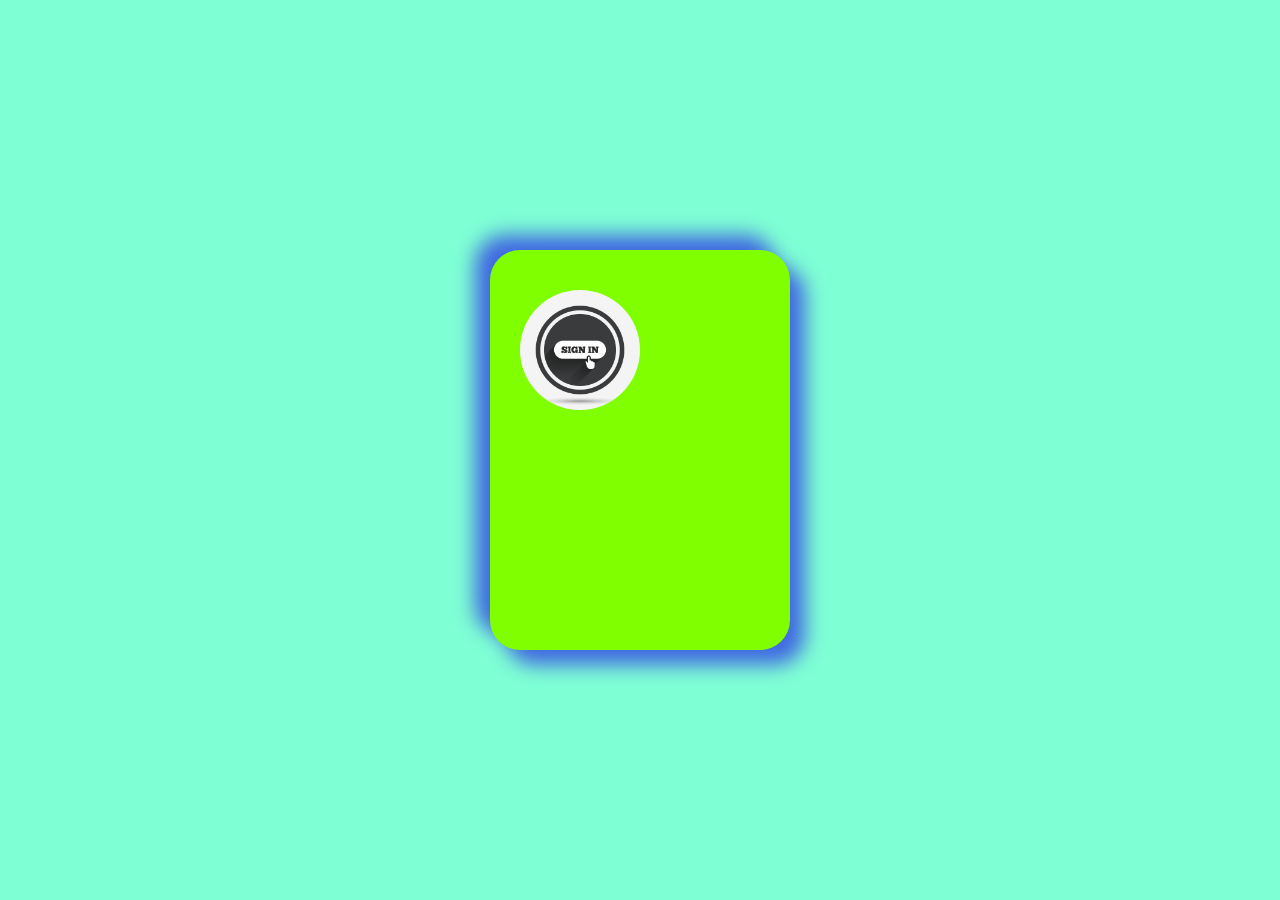
<file: 04172022/index.html>
<!DOCTYPE html>
<html lang="en">
<head>
    <meta charset="UTF-8">
    <meta http-equiv="X-UA-Compatible" content="IE=edge">
    <meta name="viewport" content="width=device-width, initial-scale=1.0">
    <title>Sign in</title>
    <link rel="stylesheet" href="style.css">
</head>
<body>
    <div class="signin-form">
        <img src="sign in.jpg" class="logo" alt="logo">
    </div>
</body>
</html>
</file>
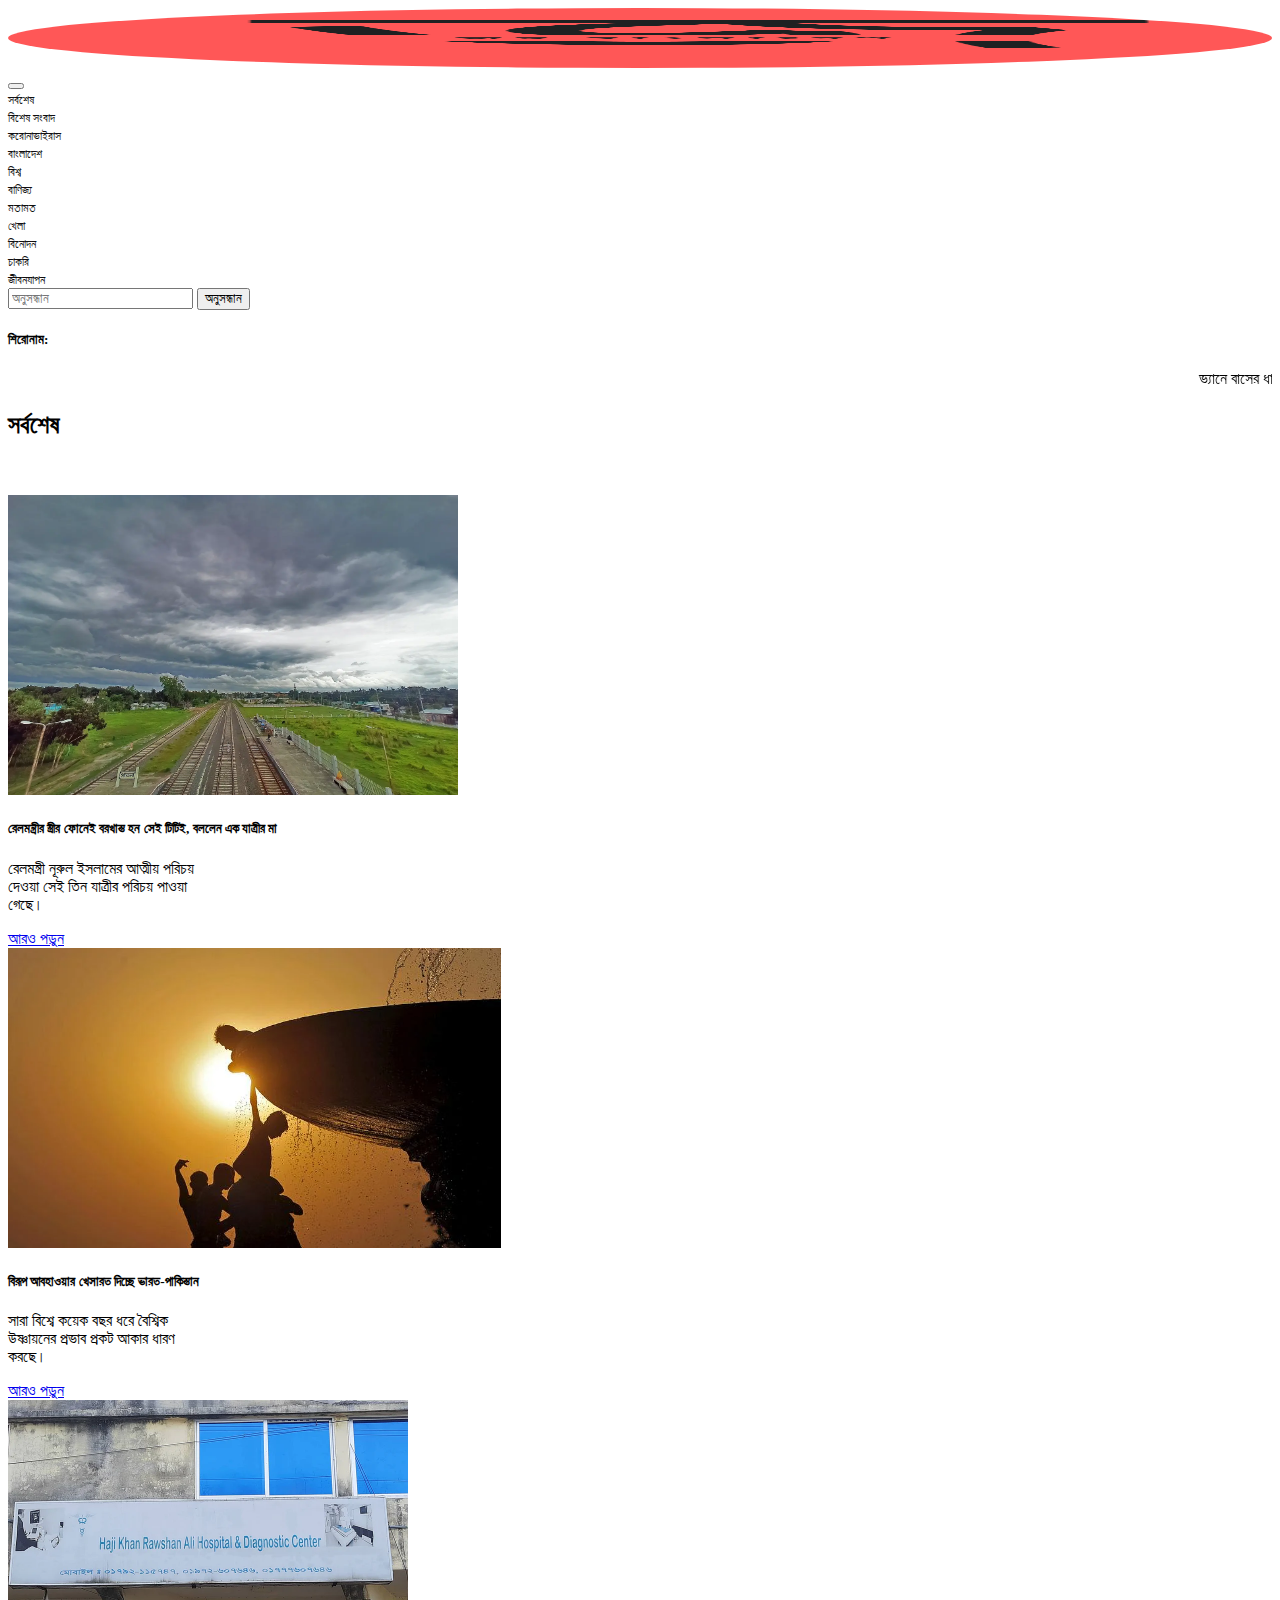
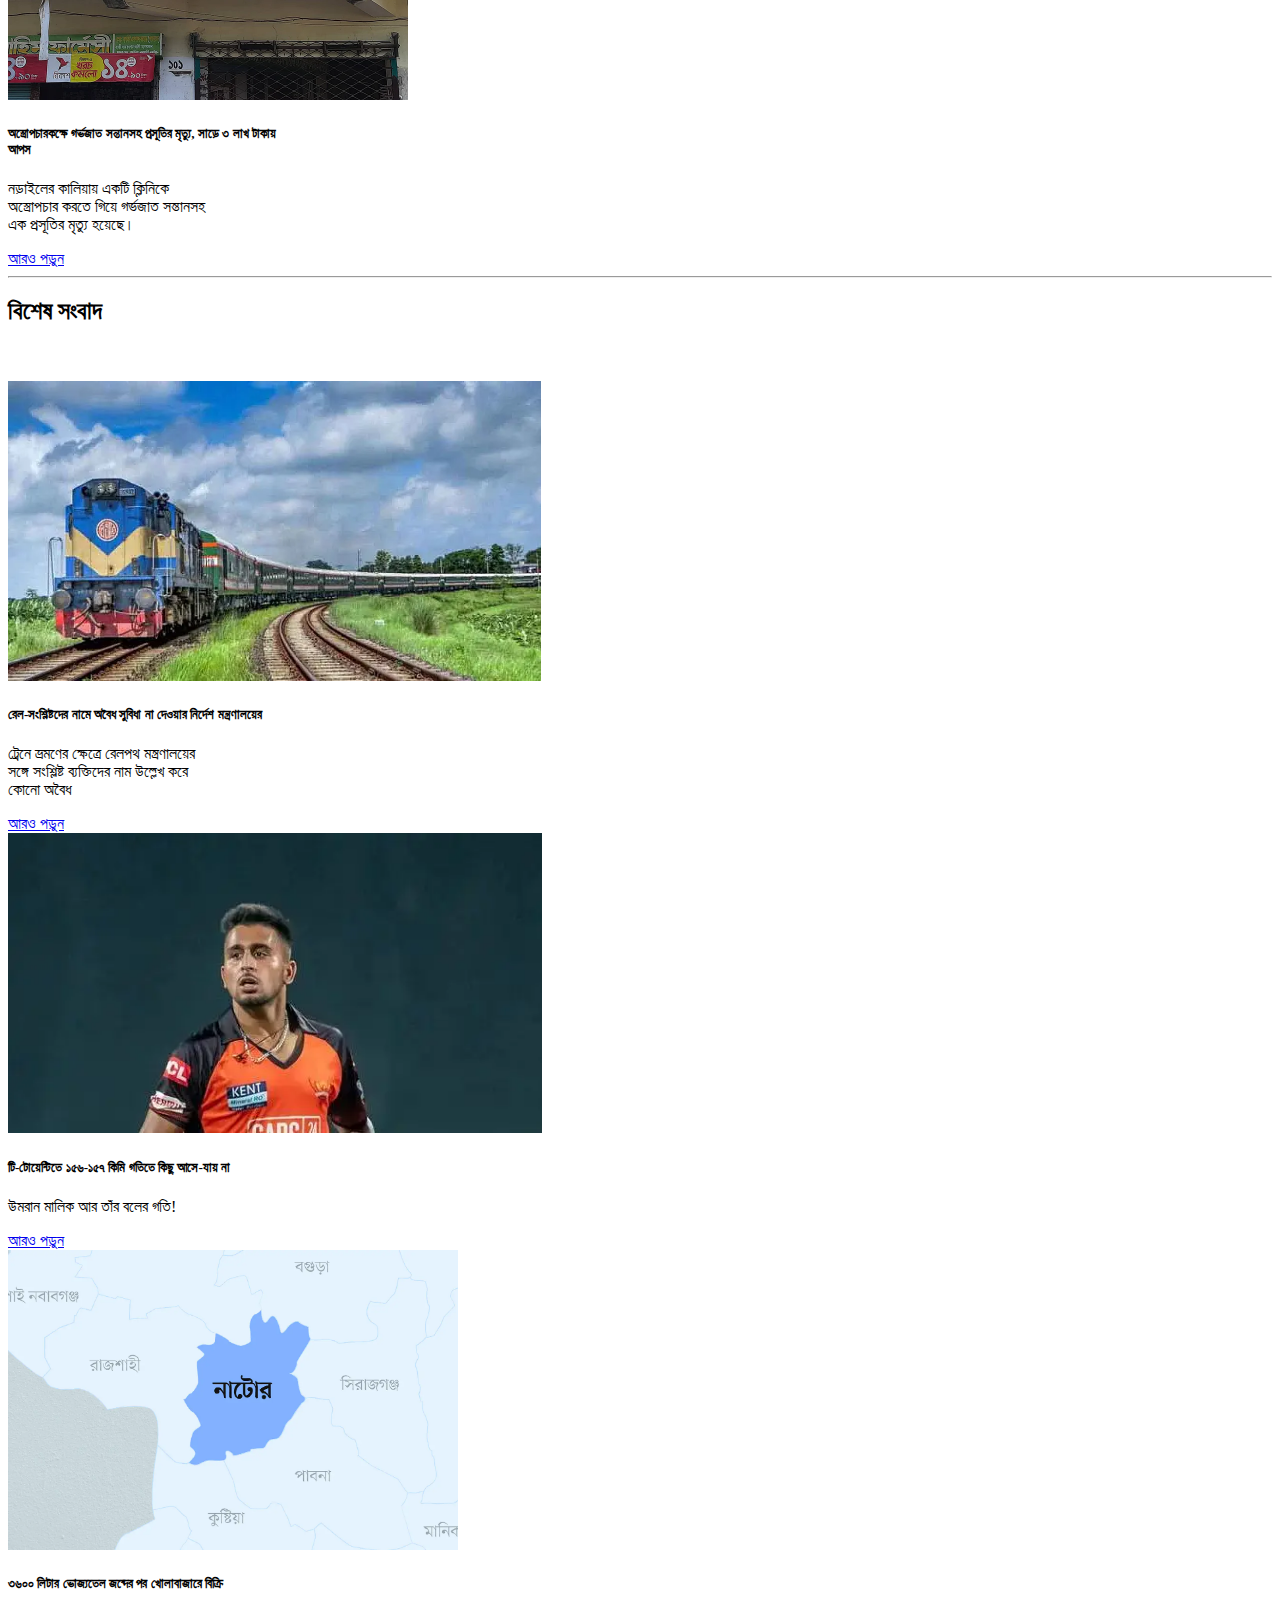
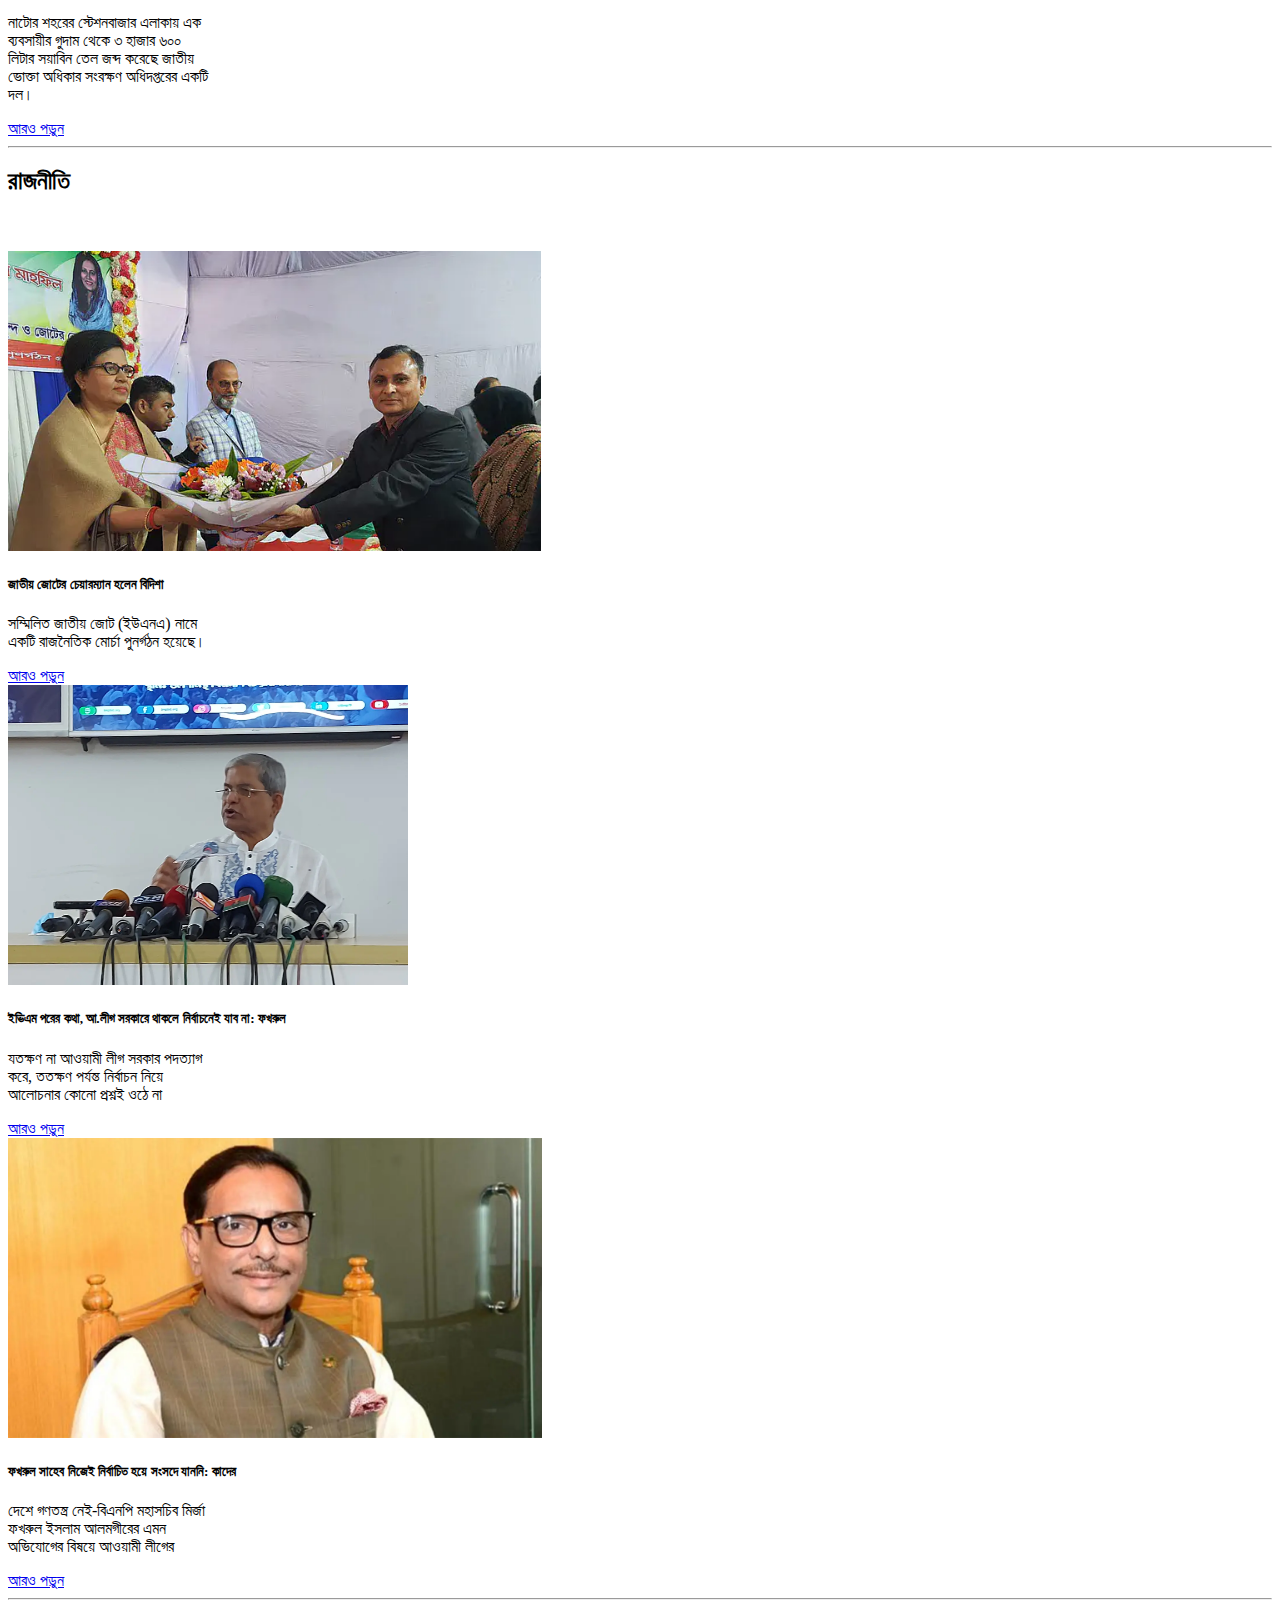
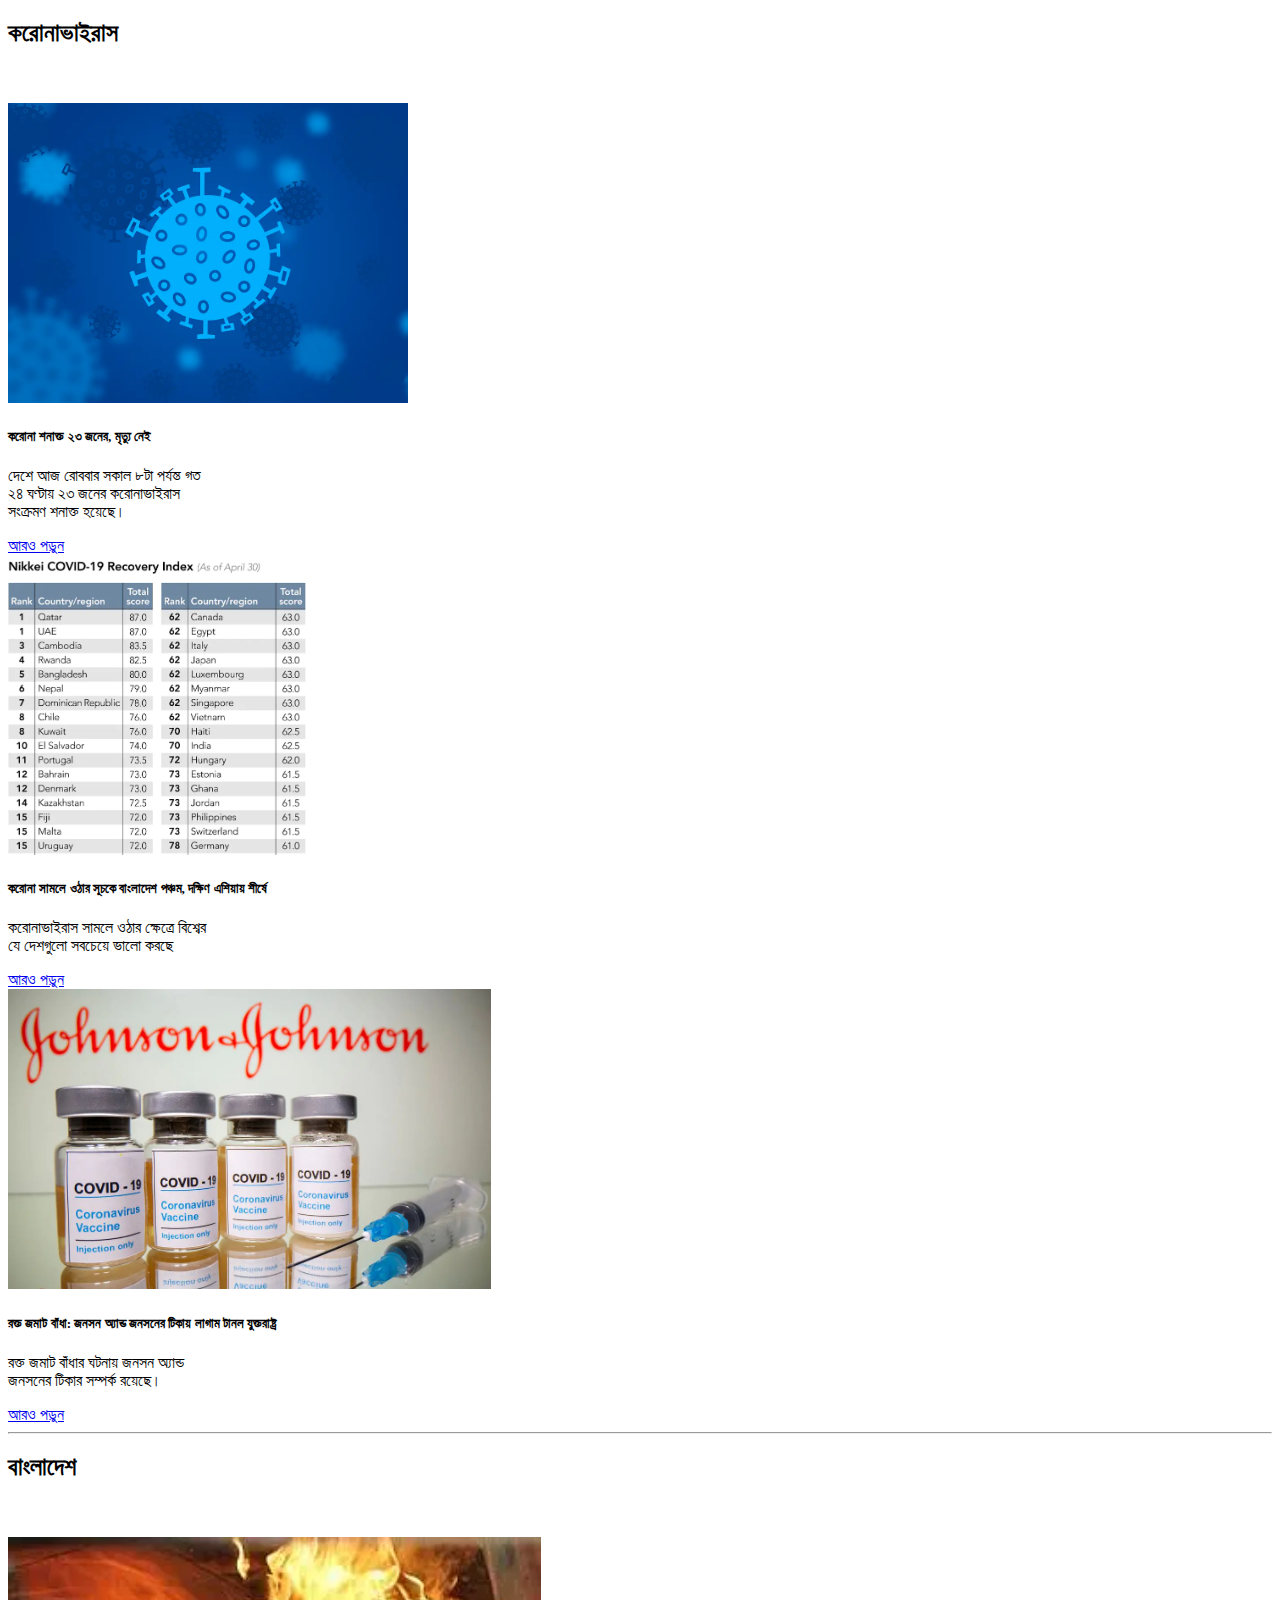
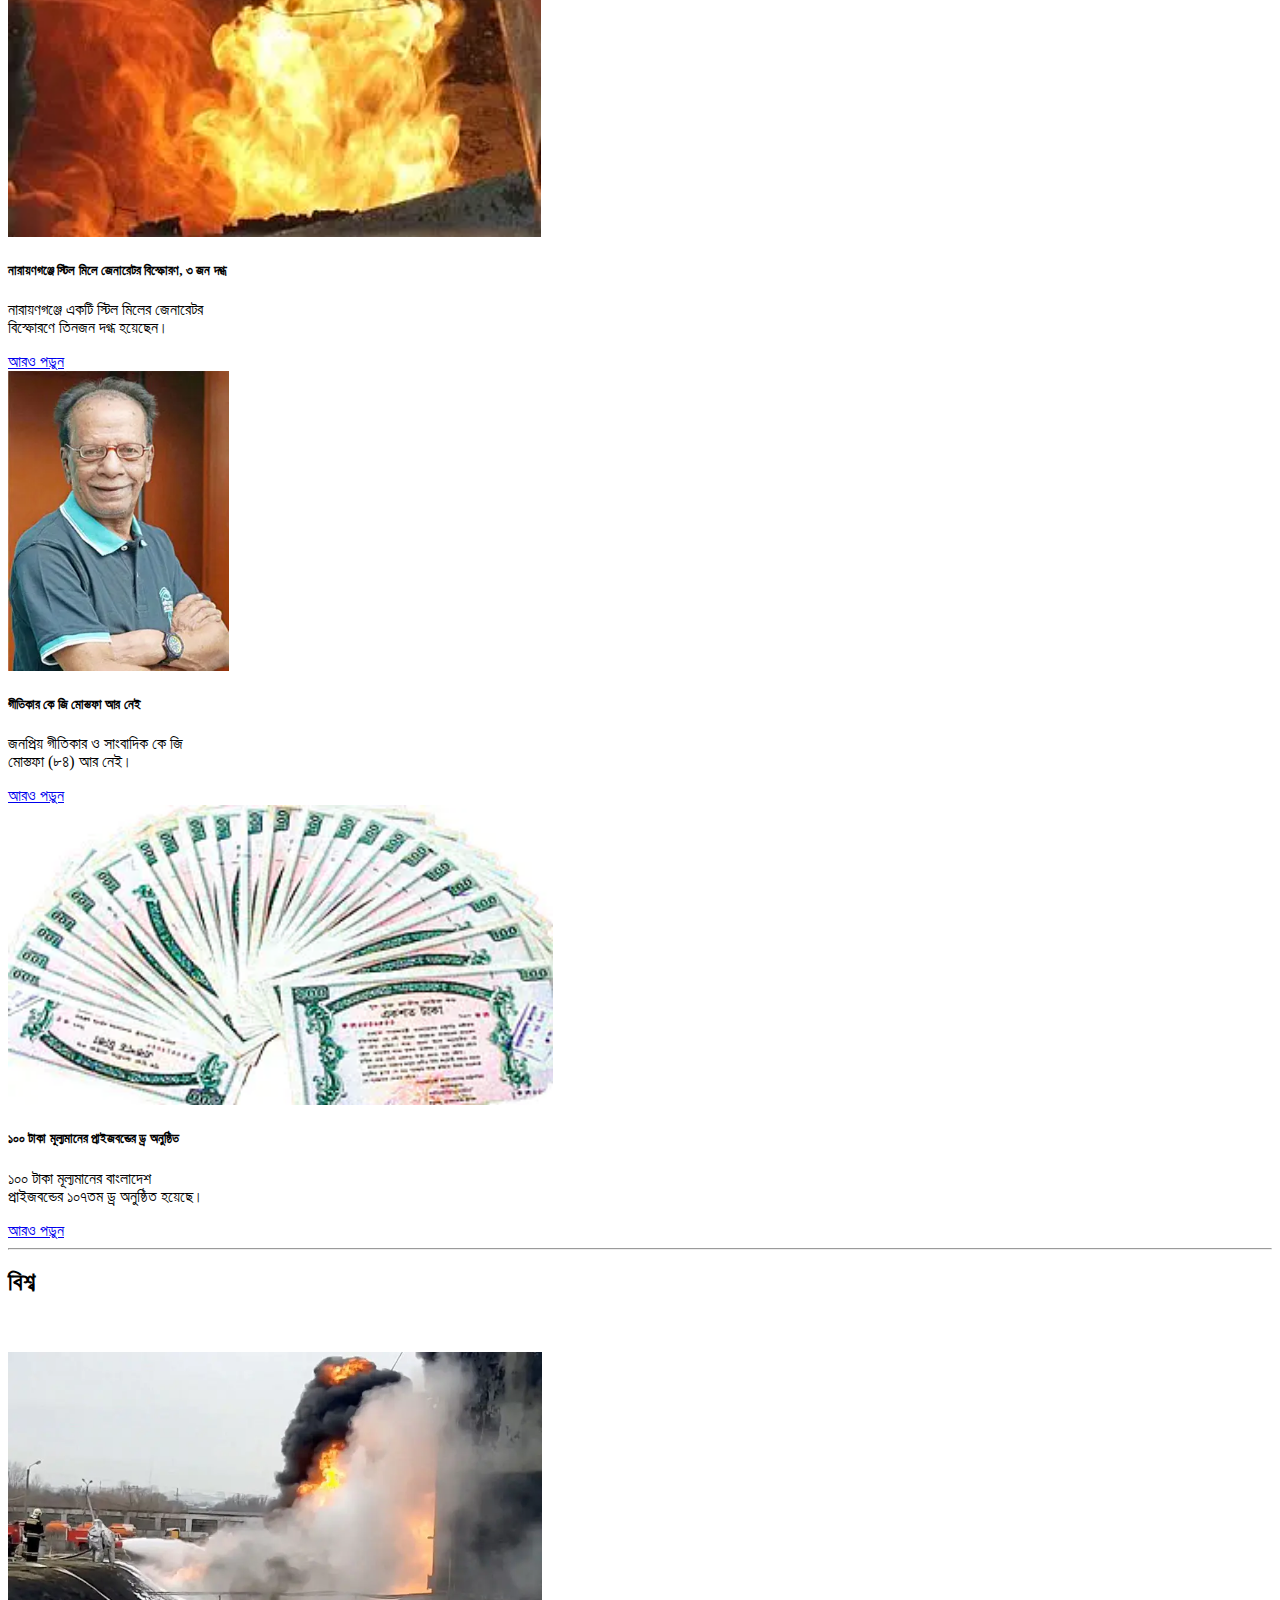
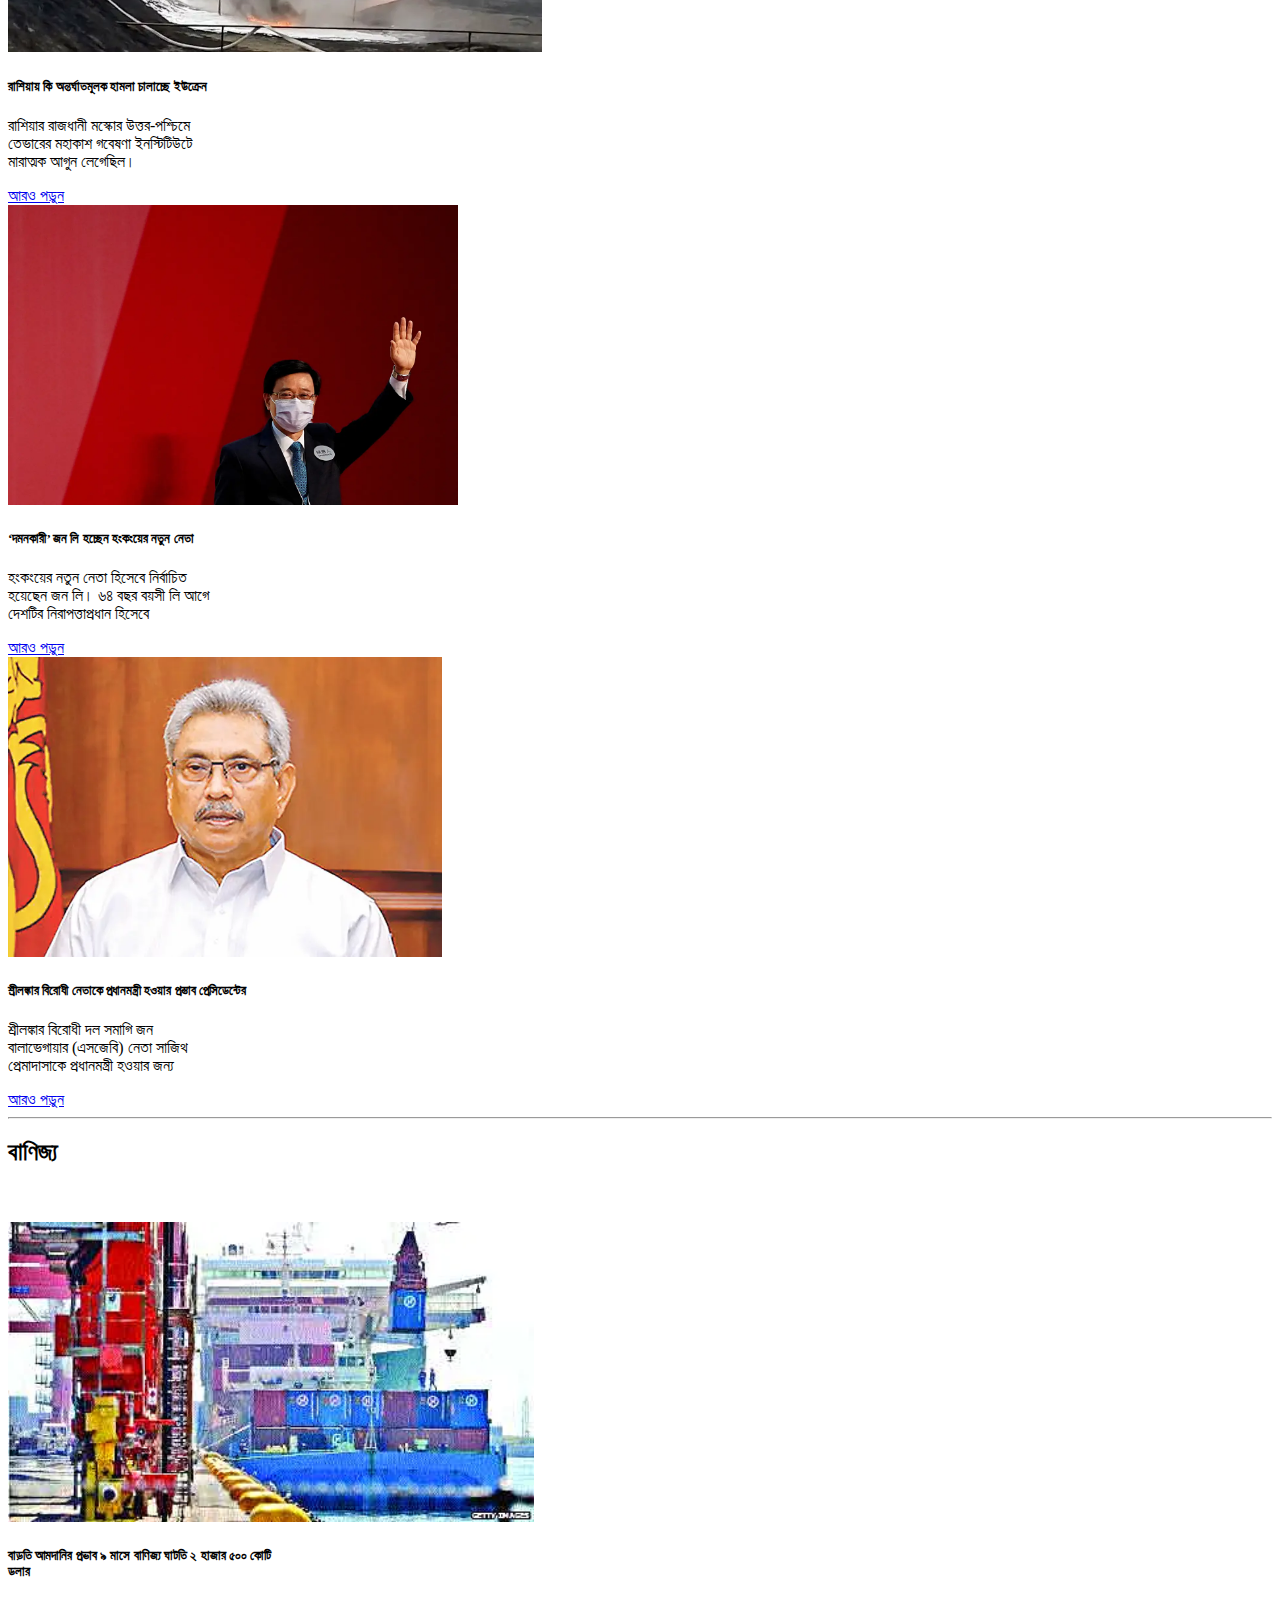
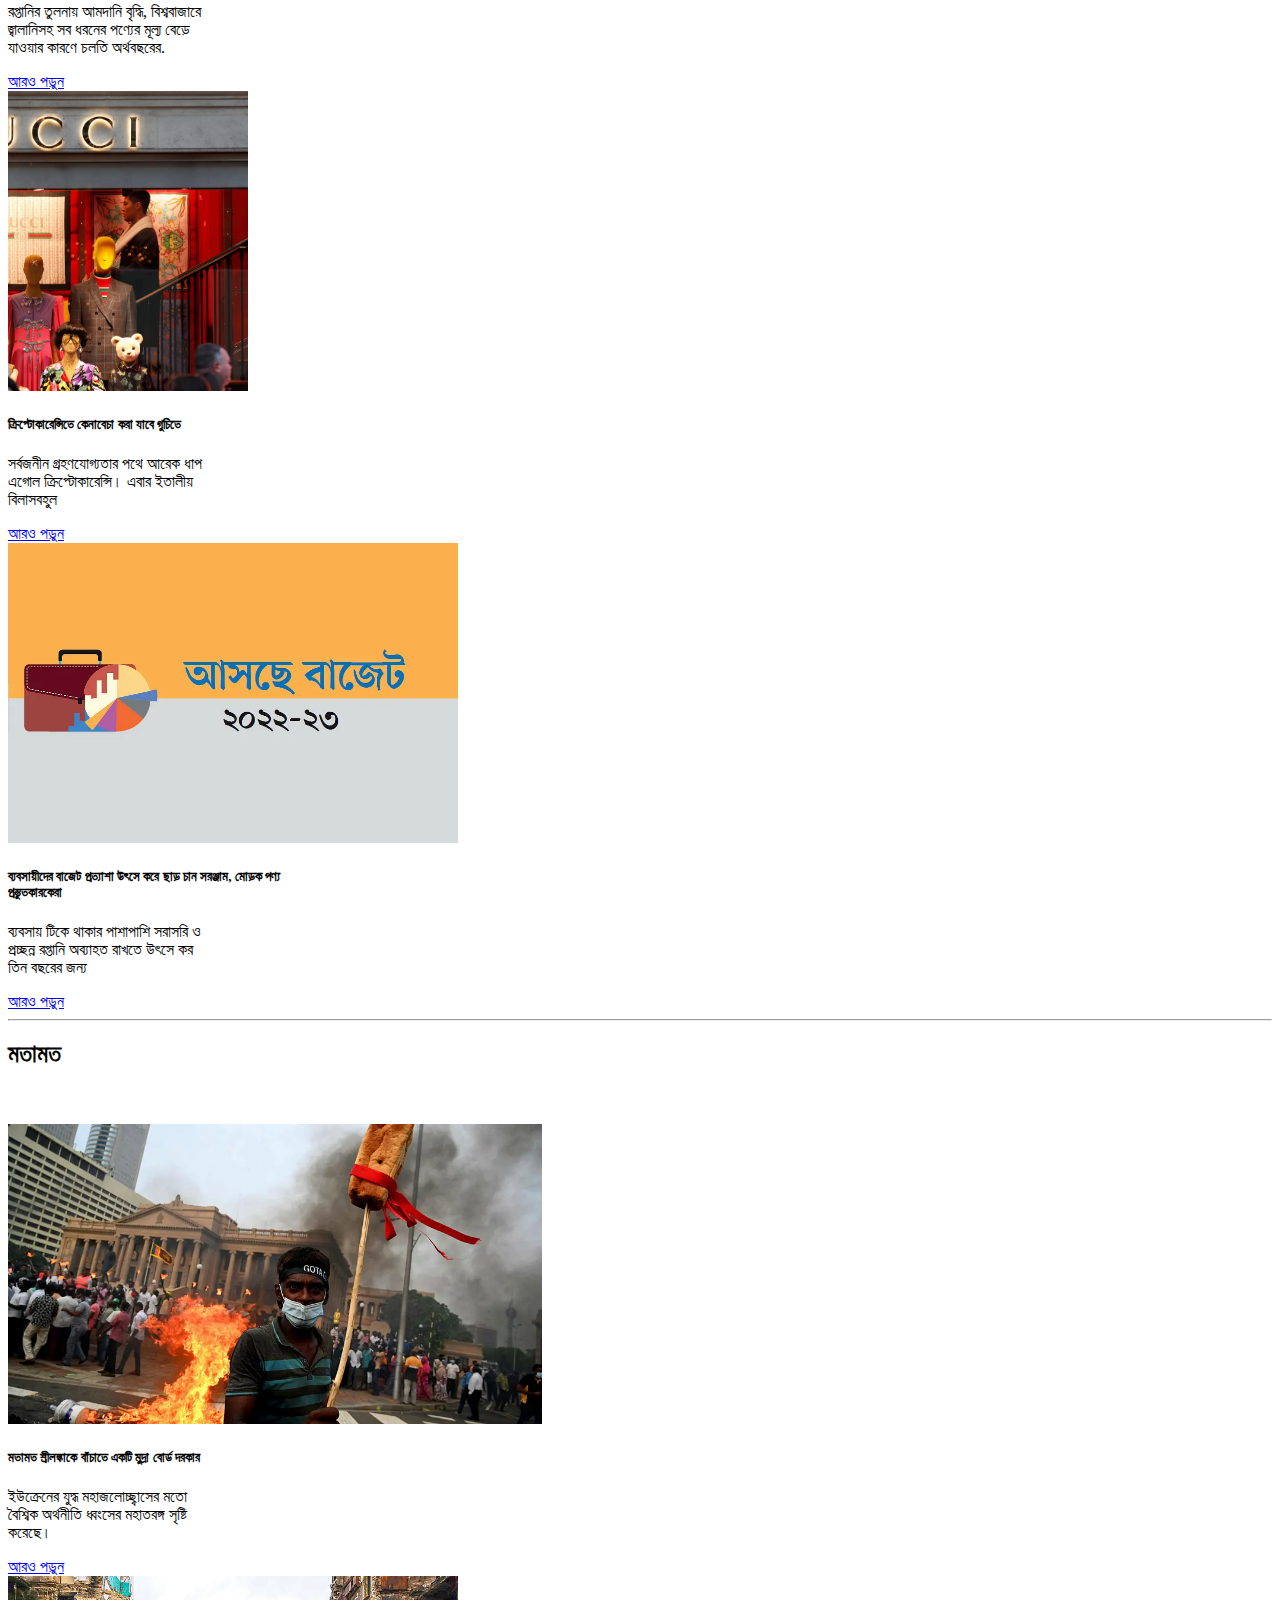
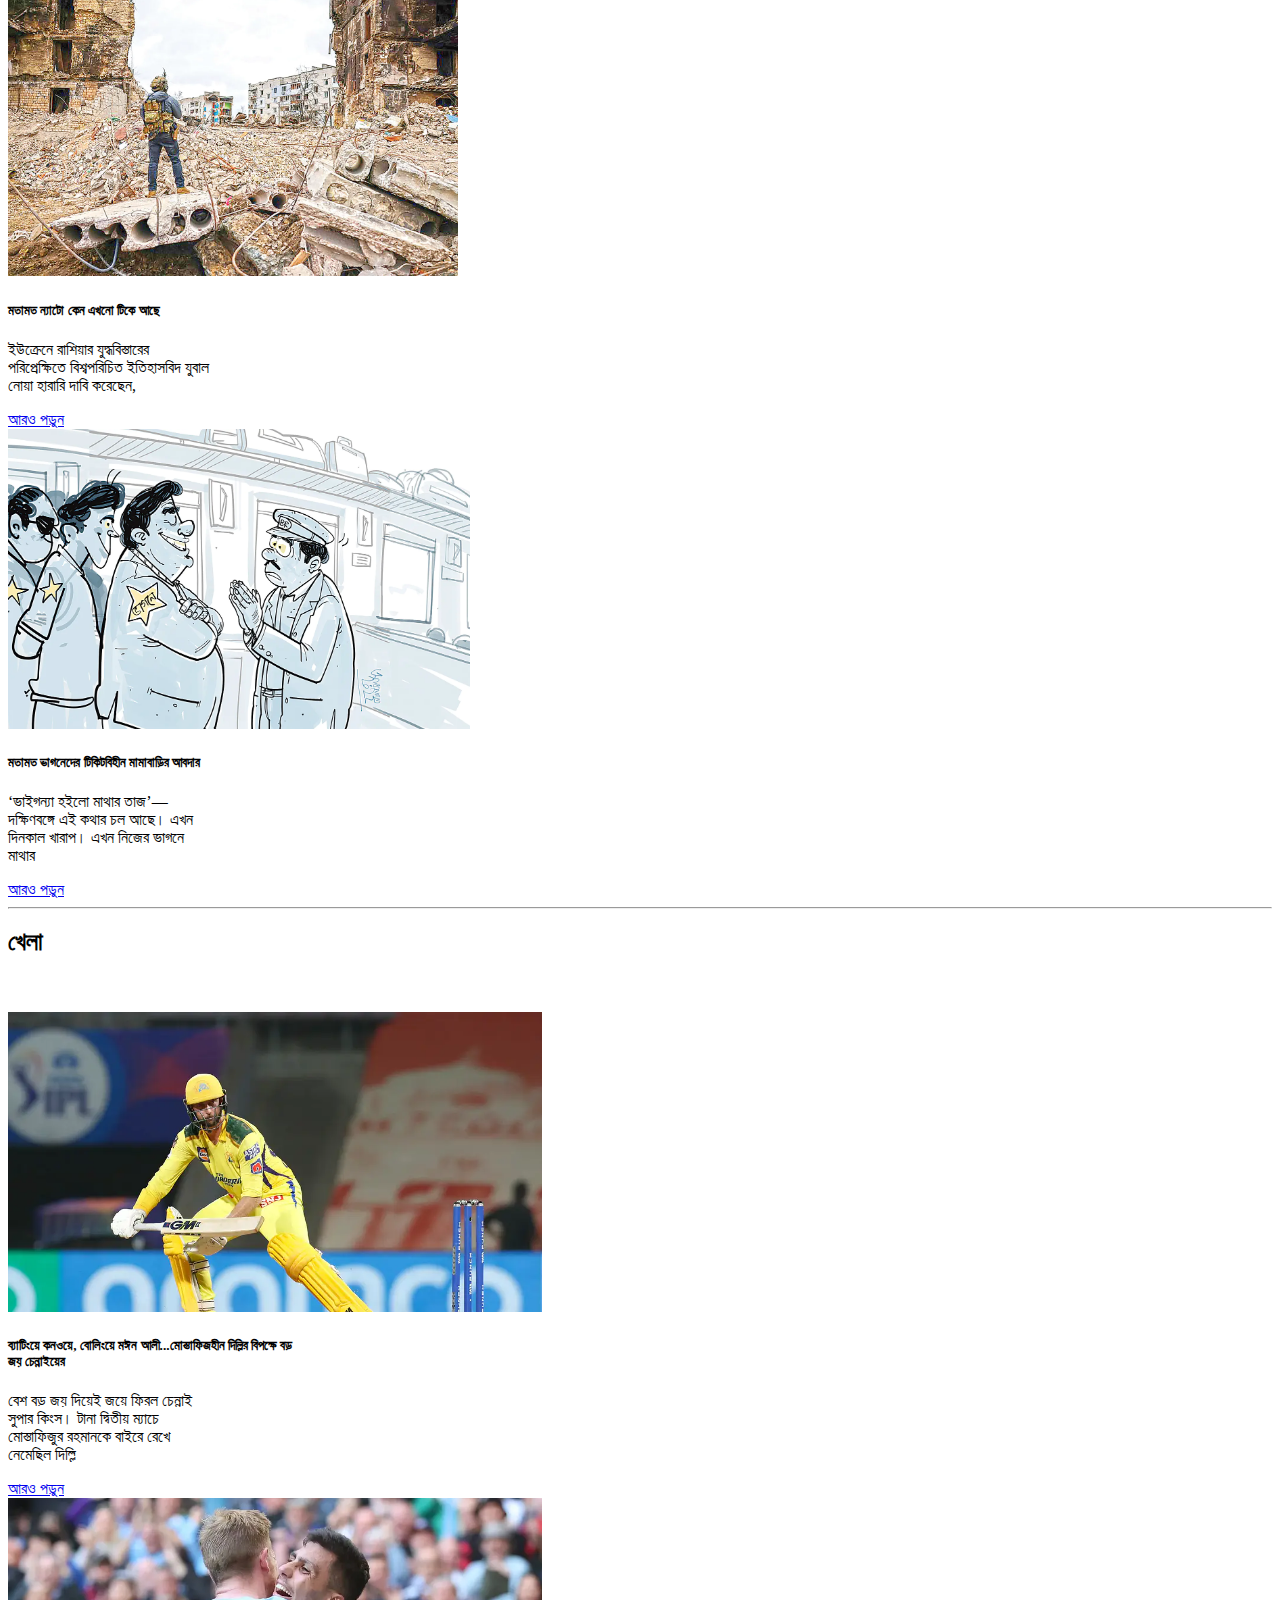
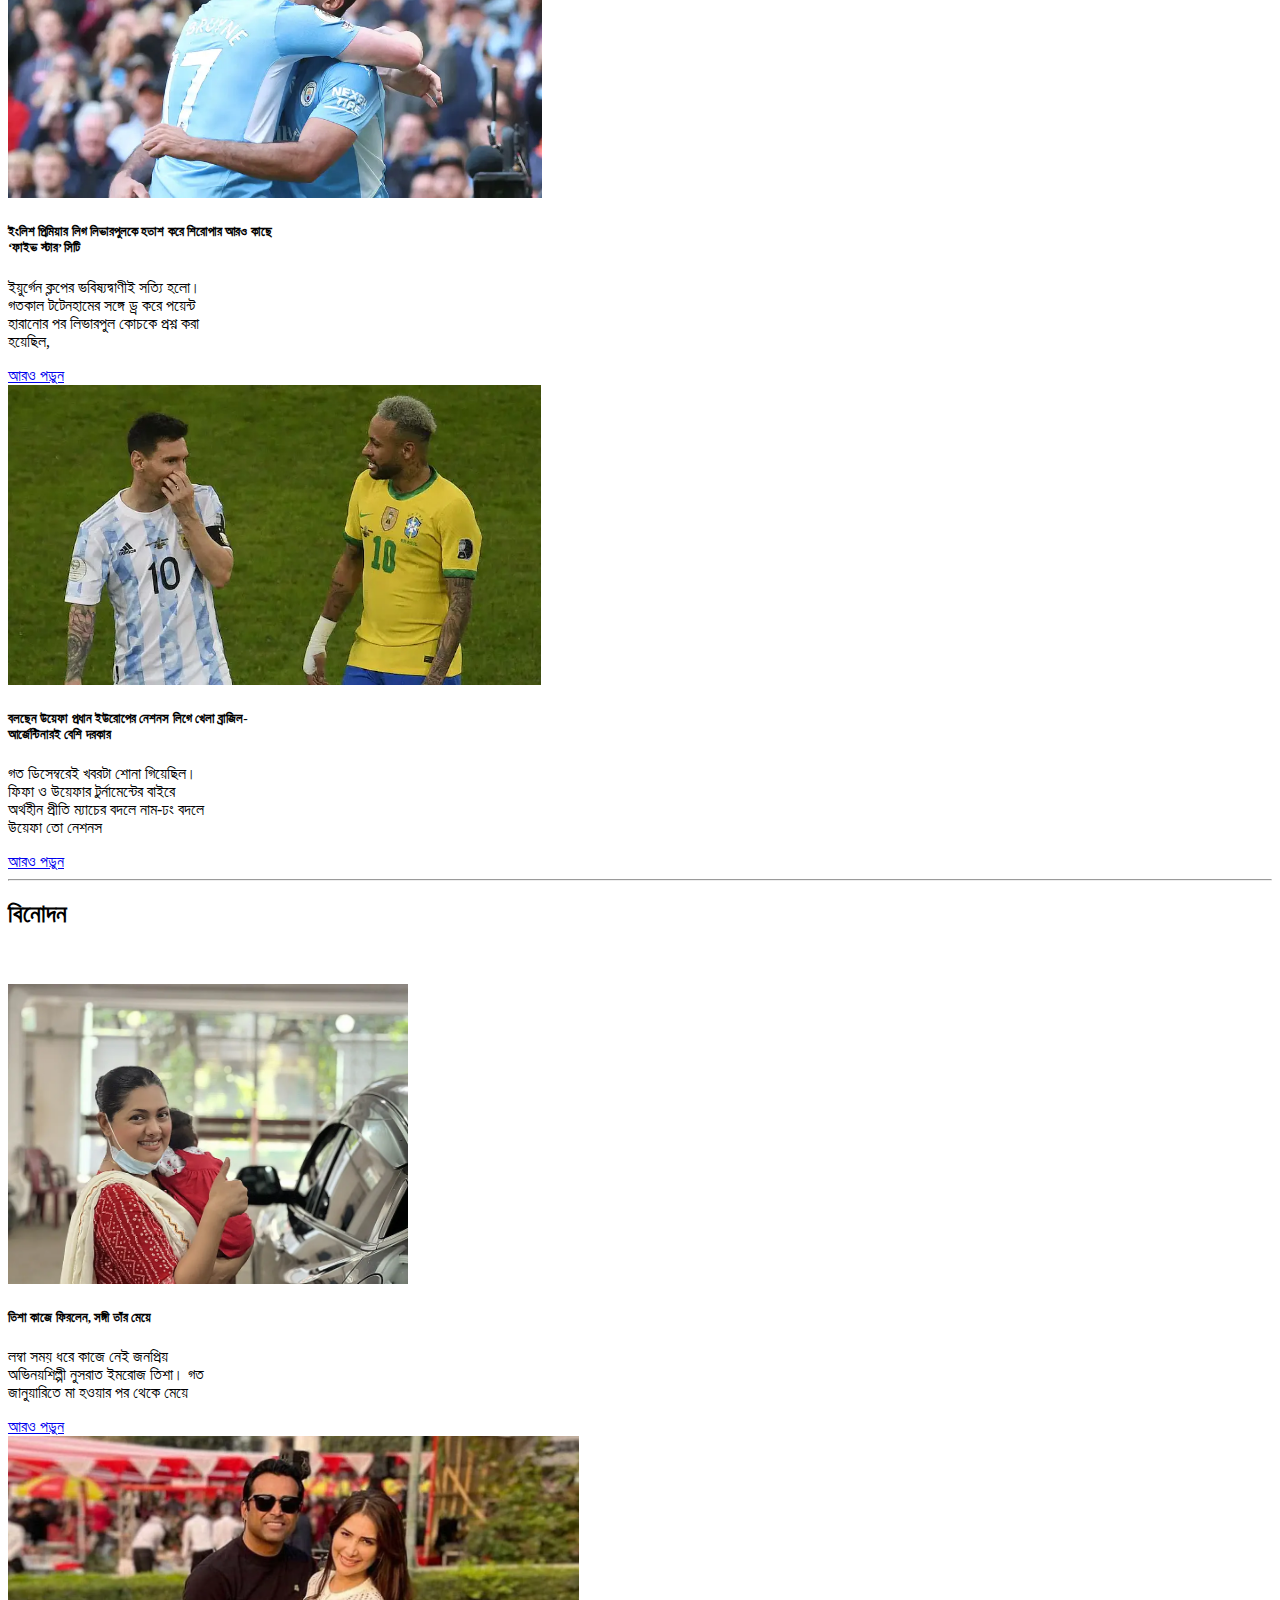
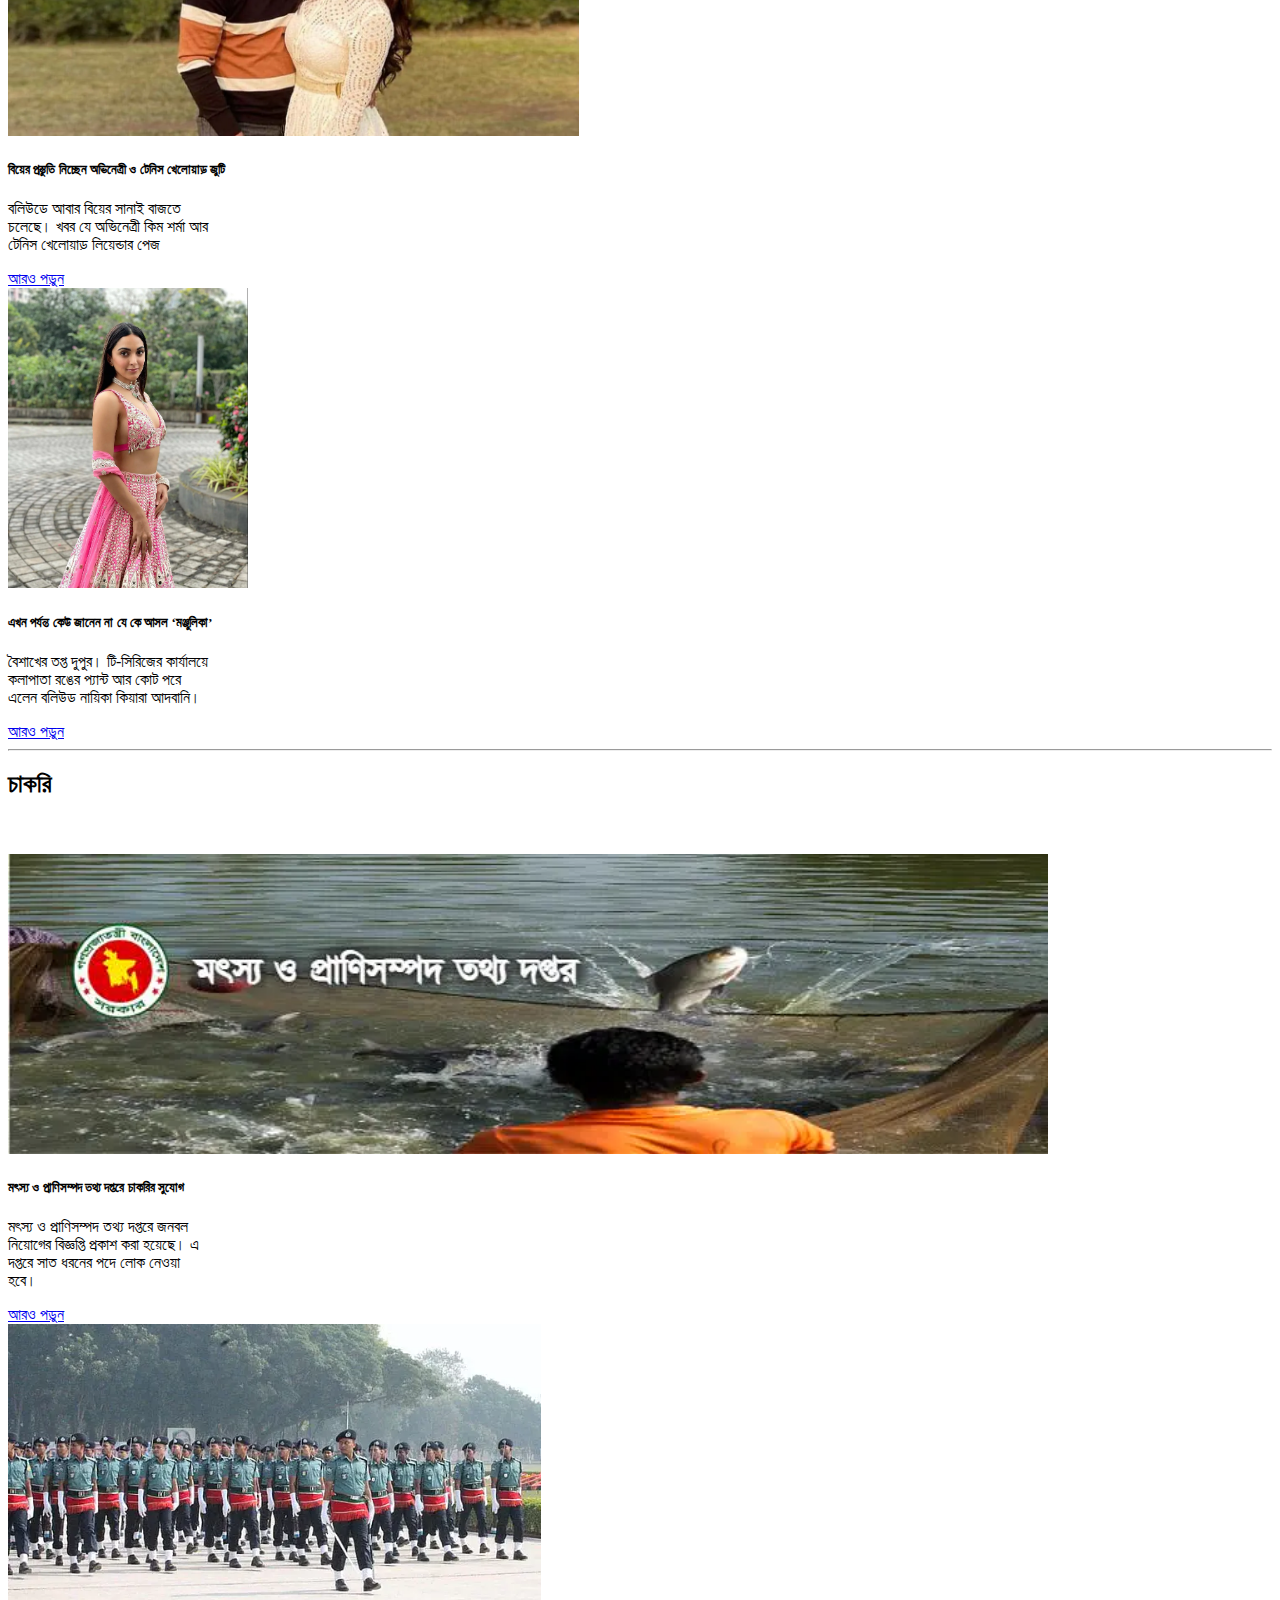
<file: Paper/index.html>
<!doctype html>
<html lang="en">
  <head>
    <!-- Required meta tags -->
    <meta charset="utf-8">
    <meta name="viewport" content="width=device-width, initial-scale=1">

    <!-- Bootstrap CSS -->
    <link href="https://cdn.jsdelivr.net/npm/bootstrap@5.1.3/dist/css/bootstrap.min.css" rel="stylesheet" integrity="sha384-1BmE4kWBq78iYhFldvKuhfTAU6auU8tT94WrHftjDbrCEXSU1oBoqyl2QvZ6jIW3" crossorigin="anonymous">
    <link rel="stylesheet" href="style.css">
    <title>জয়  বাংলাদেশ </title>
  </head>
  <body>
    
    <div class="container-fluid">

        <nav class="navbar navbar-expand-lg navbar-light bg-white">
            <div class="container-fluid">
              <a class="navbar-brand" href="#">
                  <img src="image/Main Logo.png" class="logo" alt="logo"/>
              </a>
              <button class="navbar-toggler" type="button" data-bs-toggle="collapse" data-bs-target="#navbarSupportedContent" aria-controls="navbarSupportedContent" aria-expanded="false" aria-label="Toggle navigation">
                <span class="navbar-toggler-icon"></span>
              </button>
              <div class="collapse navbar-collapse" id="navbarSupportedContent">
                <ul class="navbar-nav me-auto mb-2 mb-lg-0">
                  <li class="nav-item">
                    <a class="nav-link active text-dark" aria-current="page" href="home.html" target="-blank">সর্বশেষ</a>
                  </li>
                  <li class="nav-item">
                    <a class="nav-link text-dark" href="about.html" target="-blank">বিশেষ সংবাদ</a>
                  </li>                
                  <li class="nav-item">
                    <a class="nav-link text-dark " href="contect.html" target="-blank">করোনাভাইরাস</a>
                  </li>
                  <li class="nav-item">
                    <a class="nav-link text-dark " href="contect.html" target="-blank">বাংলাদেশ</a>
                  </li>
                  <li class="nav-item">
                    <a class="nav-link text-dark " href="contect.html" target="-blank">বিশ্ব</a>
                  </li>
                  <li class="nav-item">
                    <a class="nav-link text-dark " href="contect.html" target="-blank">বাণিজ্য</a>
                  </li>
                  <li class="nav-item">
                    <a class="nav-link text-dark " href="contect.html" target="-blank">মতামত</a>
                  </li>
                  <li class="nav-item">
                    <a class="nav-link text-dark " href="contect.html" target="-blank">খেলা</a>
                  </li>
                  <li class="nav-item">
                    <a class="nav-link text-dark " href="contect.html" target="-blank">বিনোদন</a>
                  </li>
                  <li class="nav-item">
                    <a class="nav-link text-dark " href="contect.html" target="-blank">চাকরি</a>
                  </li>
                  <li class="nav-item">
                    <a class="nav-link text-dark " href="contect.html" target="-blank">জীবনযাপন</a>
                  </li>
                </ul>
                <form class="d-flex">
                  <input class="form-control me-2" type="অনুসন্ধান" placeholder="অনুসন্ধান" aria-label="অনুসন্ধান">
                  <button class="btn btn-outline-success" type="submit">অনুসন্ধান</button>
                </form>
              </div>
            </div>
          </nav>
            <div class="col-md-12 mt-3">
                <h5>শিরোনাম:</h5>
                <marquee behavior="" direction="">  ভ্যানে বাসের ধাক্কা, চাকায় পিষ্ট চালক নিহত @ ঘর থেকে ডেকে নিয়ে যুবককে কুপিয়ে হত্যা @ প্রেম নিয়ে বকা, এসএসসি পরীক্ষার্থীর ঝুলন্ত মরদেহ উদ্ধার @ রংপুরে মাইক্রো-সিএনজি সংঘর্ষে দুই নারীসহ নিহত ৫.</marquee>
            </div>


          <div class="col-md-12 mt-3">
              
              <div class="row">
                <h2>সর্বশেষ</h2><br/><br/>
                  <div class="col-md-4">
                    <div class="card" style="width: 18rem;">
                      <img src="image/01.webp" class="card-img-top joy" alt="logo">
                      <div class="card-body">
                        <h5 class="card-title">রেলমন্ত্রীর স্ত্রীর ফোনেই বরখাস্ত হন সেই টিটিই, বললেন এক যাত্রীর মা</h5>
                        <p class="card-text">রেলমন্ত্রী নূরুল ইসলামের আত্মীয় পরিচয় দেওয়া সেই তিন যাত্রীর পরিচয় পাওয়া গেছে।</p>
                        <a href="firstnews.html" target="-blank" class="btn btn-warning">আরও পড়ুন</a>
                      </div>
                    </div>
                  </div>
                  
                  <div class="col-md-4">
                    <div class="card" style="width: 18rem;">
                      <img src="image/02.webp" class="card-img-top joy" alt="logo">
                      <div class="card-body">
                        <h5 class="card-title">বিরূপ আবহাওয়ার খেসারত দিচ্ছে ভারত-পাকিস্তান</h5>
                        <p class="card-text">সারা বিশ্বে কয়েক বছর ধরে বৈশ্বিক উষ্ণায়নের প্রভাব প্রকট আকার ধারণ করছে।</p>
                        <a href="secondnews.html" target="-blank" class="btn btn-warning">আরও পড়ুন</a>
                      </div>
                    </div>
                  </div>

                  <div class="col-md-4">
                    <div class="card" style="width: 18rem;">
                      <img src="image/03.webp" class="card-img-top joy" alt="logo">
                      <div class="card-body">
                        <h5 class="card-title">অস্ত্রোপচারকক্ষে গর্ভজাত সন্তানসহ প্রসূতির মৃত্যু, সাড়ে ৩ লাখ টাকায় আপস</h5>
                        <p class="card-text">নড়াইলের কালিয়ায় একটি ক্লিনিকে অস্ত্রোপচার করতে গিয়ে গর্ভজাত সন্তানসহ এক প্রসূতির মৃত্যু হয়েছে।</p>
                        <a href="thirdnews.html" target="-blank" class="btn btn-warning">আরও পড়ুন</a>
                      </div>
                    </div>
                  </div>
              </div>
          </div>
          <hr/>

          <div class="col-md-12 mt-3">
            <h2>বিশেষ সংবাদ</h2><br/><br/>
            <div class="row">
                
                <div class="col-md-4">
                  <div class="card" style="width: 18rem;">
                    <img src="image/04.webp" class="card-img-top joy" alt="logo">
                    <div class="card-body">
                      <h5 class="card-title">রেল-সংশ্লিষ্টদের নামে অবৈধ সুবিধা না দেওয়ার নির্দেশ মন্ত্রণালয়ের</h5>
                      <p class="card-text">ট্রেনে ভ্রমণের ক্ষেত্রে রেলপথ মন্ত্রণালয়ের সঙ্গে সংশ্লিষ্ট ব্যক্তিদের নাম উল্লেখ করে কোনো অবৈধ </p>
                      <a href="#" class="btn btn-warning">আরও পড়ুন</a>
                    </div>
                  </div>
                </div>

                <div class="col-md-4">
                  <div class="card" style="width: 18rem;">
                    <img src="image/05.webp" class="card-img-top joy" alt="logo">
                    <div class="card-body">
                      <h5 class="card-title">টি-টোয়েন্টিতে ১৫৬-১৫৭ কিমি গতিতে কিছু আসে-যায় না</h5>
                      <p class="card-text">উমরান মালিক আর তাঁর বলের গতি!</p>
                      <a href="#" class="btn btn-warning">আরও পড়ুন</a>
                    </div>
                  </div>
                </div>

                <div class="col-md-4">
                  <div class="card" style="width: 18rem;">
                    <img src="image/06.webp" class="card-img-top joy" alt="logo">
                    <div class="card-body">
                      <h5 class="card-title">৩৬০০ লিটার ভোজ্যতেল জব্দের পর খোলাবাজারে বিক্রি</h5>
                      <p class="card-text">নাটোর শহরের স্টেশনবাজার এলাকায় এক ব্যবসায়ীর গুদাম থেকে ৩ হাজার ৬০০ লিটার সয়াবিন তেল জব্দ করেছে জাতীয় ভোক্তা অধিকার সংরক্ষণ অধিদপ্তরের একটি দল। </p>
                      <a href="#" class="btn btn-warning">আরও পড়ুন</a>
                    </div>
                  </div>
                </div>
            </div>
        </div>
        <hr/>

        <div class="col-md-12 mt-3">
          
          <div class="row">
            <h2>রাজনীতি</h2><br/><br/>
              <div class="col-md-4">
                <div class="card" style="width: 18rem;">
                    <img src="image/07.webp" class="card-img-top joy" alt="logo">
                    <div class="card-body">
                      <h5 class="card-title">জাতীয় জোটের চেয়ারম্যান হলেন বিদিশা</h5>
                      <p class="card-text">সম্মিলিত জাতীয় জোট (ইউএনএ) নামে একটি রাজনৈতিক মোর্চা পুনর্গঠন হয়েছে।</p>
                      <a href="#" class="btn btn-warning">আরও পড়ুন</a>
                    </div>
                  </div>
              </div>

              <div class="col-md-4">
                <div class="card" style="width: 18rem;">
                    <img src="image/08.webp" class="card-img-top joy" alt="logo">
                    <div class="card-body">
                      <h5 class="card-title">ইভিএম পরের কথা, আ.লীগ সরকারে থাকলে নির্বাচনেই যাব না: ফখরুল</h5>
                      <p class="card-text">যতক্ষণ না আওয়ামী লীগ সরকার পদত্যাগ করে, ততক্ষণ পর্যন্ত নির্বাচন নিয়ে আলোচনার কোনো প্রশ্নই ওঠে না</p>
                      <a href="#" class="btn btn-warning">আরও পড়ুন</a>
                    </div>
                  </div>
              </div>

              <div class="col-md-4">
                <div class="card" style="width: 18rem;">
                    <img src="image/09.webp" class="card-img-top joy" alt="logo">
                    <div class="card-body">
                      <h5 class="card-title">ফখরুল সাহেব নিজেই নির্বাচিত হয়ে সংসদে যাননি: কাদের</h5>
                      <p class="card-text">দেশে গণতন্ত্র নেই-বিএনপি মহাসচিব মির্জা ফখরুল ইসলাম আলমগীরের এমন অভিযোগের বিষয়ে আওয়ামী লীগের </p>
                      <a href="#" class="btn btn-warning">আরও পড়ুন</a>
                    </div>
                  </div>
              </div>
          </div>
      </div>
      <hr/>

      <div class="col-md-12 mt-3">
        <h2>করোনাভাইরাস</h2><br/><br/>
        <div class="row">
            
            <div class="col-md-4">
              <div class="card" style="width: 18rem;">
                <img src="image/10.webp" class="card-img-top joy" alt="logo">
                <div class="card-body">
                  <h5 class="card-title">করোনা শনাক্ত ২৩ জনের, মৃত্যু নেই</h5>
                  <p class="card-text">দেশে আজ রোববার সকাল ৮টা পর্যন্ত গত ২৪ ঘণ্টায় ২৩ জনের করোনাভাইরাস সংক্রমণ শনাক্ত হয়েছে।</p>
                  <a href="#" class="btn btn-warning">আরও পড়ুন</a>
                </div>
              </div>
            </div>

            <div class="col-md-4">
              <div class="card" style="width: 18rem;">
                <img src="image/11.webp" class="card-img-top joy" alt="logo">
                <div class="card-body">
                  <h5 class="card-title">করোনা সামলে ওঠার সূচকে বাংলাদেশ পঞ্চম, দক্ষিণ এশিয়ায় শীর্ষে</h5>
                  <p class="card-text">করোনাভাইরাস সামলে ওঠার ক্ষেত্রে বিশ্বের যে দেশগুলো সবচেয়ে ভালো করছে</p>
                  <a href="#" class="btn btn-warning">আরও পড়ুন</a>
                </div>
              </div>
            </div>

            <div class="col-md-4">
              <div class="card" style="width: 18rem;">
                <img src="image/12.webp" class="card-img-top joy" alt="logo">
                <div class="card-body">
                  <h5 class="card-title">রক্ত জমাট বাঁধা: জনসন অ্যান্ড জনসনের টিকায় লাগাম টানল যুক্তরাষ্ট্র</h5>
                  <p class="card-text">রক্ত জমাট বাঁধার ঘটনায় জনসন অ্যান্ড জনসনের টিকার সম্পর্ক রয়েছে। </p>
                  <a href="#" class="btn btn-warning">আরও পড়ুন</a>
                </div>
              </div>
            </div>
        </div>
    </div>
    <hr/>

    <div class="col-md-12 mt-3">
      <h2>বাংলাদেশ</h2><br/><br/>
      <div class="row">
          
          <div class="col-md-4">
            <div class="card" style="width: 18rem;">
              <img src="image/13.webp" class="card-img-top joy" alt="logo">
              <div class="card-body">
                <h5 class="card-title">নারায়ণগঞ্জে স্টিল মিলে জেনারেটর বিস্ফোরণ, ৩ জন দগ্ধ</h5>
                <p class="card-text">নারায়ণগঞ্জে একটি স্টিল মিলের জেনারেটর বিস্ফোরণে তিনজন দগ্ধ হয়েছেন। </p>
                <a href="#" class="btn btn-warning">আরও পড়ুন</a>
              </div>
            </div>
          </div>

          <div class="col-md-4">
            <div class="card" style="width: 18rem;">
              <img src="image/14.webp" class="card-img-top joy" alt="logo">
              <div class="card-body">
                <h5 class="card-title">গীতিকার কে জি মোস্তফা আর নেই</h5>
                <p class="card-text">জনপ্রিয় গীতিকার ও সাংবাদিক কে জি মোস্তফা (৮৪) আর নেই। </p>
                <a href="#" class="btn btn-warning">আরও পড়ুন</a>
              </div>
            </div>
          </div>

          <div class="col-md-4">
            <div class="card" style="width: 18rem;">
              <img src="image/15.webp" class="card-img-top joy" alt="logo">
              <div class="card-body">
                <h5 class="card-title">১০০ টাকা মূল্যমানের প্রাইজবন্ডের ড্র অনুষ্ঠিত</h5>
                <p class="card-text">১০০ টাকা মূল্যমানের বাংলাদেশ প্রাইজবন্ডের ১০৭তম ড্র অনুষ্ঠিত হয়েছে।</p>
                <a href="#" class="btn btn-warning">আরও পড়ুন</a>
              </div>
            </div>
          </div>
      </div>
  </div>
  <hr/>

  <div class="col-md-12 mt-3">
    <h2>বিশ্ব</h2><br/><br/>
    <div class="row">
        
        <div class="col-md-4">
          <div class="card" style="width: 18rem;">
            <img src="image/16.webp" class="card-img-top joy" alt="logo">
            <div class="card-body">
              <h5 class="card-title">রাশিয়ায় কি অন্তর্ঘাতমূলক হামলা চালাচ্ছে ইউক্রেন</h5>
              <p class="card-text">রাশিয়ার রাজধানী মস্কোর উত্তর-পশ্চিমে তেভারের মহাকাশ গবেষণা ইনস্টিটিউটে মারাত্মক আগুন লেগেছিল।</p>
              <a href="#" class="btn btn-warning">আরও পড়ুন</a>
            </div>
          </div>
        </div>

        <div class="col-md-4">
          <div class="card" style="width: 18rem;">
            <img src="image/17.webp" class="card-img-top joy" alt="logo">
            <div class="card-body">
              <h5 class="card-title">‘দমনকারী’ জন লি হচ্ছেন হংকংয়ের নতুন নেতা</h5>
              <p class="card-text">হংকংয়ের নতুন নেতা হিসেবে নির্বাচিত হয়েছেন জন লি। ৬৪ বছর বয়সী লি আগে দেশটির নিরাপত্তাপ্রধান হিসেবে</p>
              <a href="#" class="btn btn-warning">আরও পড়ুন</a>
            </div>
          </div>
        </div>

        <div class="col-md-4">
          <div class="card" style="width: 18rem;">
            <img src="image/18.webp" class="card-img-top joy" alt="logo">
            <div class="card-body">
              <h5 class="card-title">শ্রীলঙ্কার বিরোধী নেতাকে প্রধানমন্ত্রী হওয়ার প্রস্তাব প্রেসিডেন্টের</h5>
              <p class="card-text">শ্রীলঙ্কার বিরোধী দল সমাগি জন বালাভেগায়ার (এসজেবি) নেতা সাজিথ প্রেমাদাসাকে প্রধানমন্ত্রী হওয়ার জন্য </p>
              <a href="#" class="btn btn-warning">আরও পড়ুন</a>
            </div>
          </div>
        </div>
    </div>
</div>
<hr/>

<div class="col-md-12 mt-3">
  <h2>বাণিজ্য</h2><br/><br/>
  <div class="row">
      
      <div class="col-md-4">
        <div class="card" style="width: 18rem;">
          <img src="image/19.webp" class="card-img-top joy" alt="logo">
          <div class="card-body">
            <h5 class="card-title">বাড়তি আমদানির প্রভাব ৯ মাসে বাণিজ্য ঘাটতি ২ হাজার ৫০০ কোটি ডলার</h5>
            <p class="card-text">রপ্তানির তুলনায় আমদানি বৃদ্ধি, বিশ্ববাজারে জ্বালানিসহ সব ধরনের পণ্যের মূল্য বেড়ে যাওয়ার কারণে চলতি অর্থবছরের.</p>
            <a href="#" class="btn btn-warning">আরও পড়ুন</a>
          </div>
        </div>
      </div>

      <div class="col-md-4">
        <div class="card" style="width: 18rem;">
          <img src="image/20.webp" class="card-img-top joy" alt="logo">
          <div class="card-body">
            <h5 class="card-title">ক্রিপ্টোকারেন্সিতে কেনাবেচা করা যাবে গুচিতে</h5>
            <p class="card-text">সর্বজনীন গ্রহণযোগ্যতার পথে আরেক ধাপ এগোল ক্রিপ্টোকারেন্সি। এবার ইতালীয় বিলাসবহুল </p>
            <a href="#" class="btn btn-warning">আরও পড়ুন</a>
          </div>
        </div>
      </div>

      <div class="col-md-4">
        <div class="card" style="width: 18rem;">
          <img src="image/21.webp" class="card-img-top joy" alt="logo">
          <div class="card-body">
            <h5 class="card-title">ব্যবসায়ীদের বাজেট প্রত্যাশা উৎসে করে ছাড় চান সরঞ্জাম, মোড়ক পণ্য প্রস্তুতকারকেরা</h5>
            <p class="card-text">ব্যবসায় টিকে থাকার পাশাপাশি সরাসরি ও প্রচ্ছন্ন রপ্তানি অব্যাহত রাখতে উৎসে কর তিন বছরের জন্য </p>
            <a href="#" class="btn btn-warning">আরও পড়ুন</a>
          </div>
        </div>
      </div>
  </div>
</div>
<hr/>

<div class="col-md-12 mt-3">
  <h2>মতামত</h2><br/><br/>
  <div class="row">
      
      <div class="col-md-4">
        <div class="card" style="width: 18rem;">
          <img src="image/22.webp" class="card-img-top joy" alt="logo">
          <div class="card-body">
            <h5 class="card-title">মতামত শ্রীলঙ্কাকে বাঁচাতে একটি মুদ্রা বোর্ড দরকার</h5>
            <p class="card-text">ইউক্রেনের যুদ্ধ মহাজলোচ্ছ্বাসের মতো বৈশ্বিক অর্থনীতি ধ্বংসের মহাতরঙ্গ সৃষ্টি করেছে।</p>
            <a href="#" class="btn btn-warning">আরও পড়ুন</a>
          </div>
        </div>
      </div>

      <div class="col-md-4">
        <div class="card" style="width: 18rem;">
          <img src="image/23.webp" class="card-img-top joy" alt="logo">
          <div class="card-body">
            <h5 class="card-title">মতামত ন্যাটো কেন এখনো টিকে আছে</h5>
            <p class="card-text">ইউক্রেনে রাশিয়ার যুদ্ধবিস্তারের পরিপ্রেক্ষিতে বিশ্বপরিচিত ইতিহাসবিদ যুবাল নোয়া হারারি দাবি করেছেন,</p>
            <a href="#" class="btn btn-warning">আরও পড়ুন</a>
          </div>
        </div>
      </div>

      <div class="col-md-4">
        <div class="card" style="width: 18rem;">
          <img src="image/24.webp" class="card-img-top joy" alt="logo">
          <div class="card-body">
            <h5 class="card-title">মতামত ভাগনেদের টিকিটবিহীন মামাবাড়ির আবদার</h5>
            <p class="card-text">‘ভাইগন্যা হইলো মাথার তাজ’—দক্ষিণবঙ্গে এই কথার চল আছে। এখন দিনকাল খারাপ। এখন নিজের ভাগনে মাথার</p>
            <a href="#" class="btn btn-warning">আরও পড়ুন</a>
          </div>
        </div>
      </div>
  </div>
</div>
<hr/>

<div class="col-md-12 mt-3">
  <h2>খেলা</h2><br/><br/>
  <div class="row">
      
      <div class="col-md-4">
        <div class="card" style="width: 18rem;">
          <img src="image/25.webp" class="card-img-top joy" alt="logo">
          <div class="card-body">
            <h5 class="card-title">ব্যাটিংয়ে কনওয়ে, বোলিংয়ে মঈন আলী...মোস্তাফিজহীন দিল্লির বিপক্ষে বড় জয় চেন্নাইয়ের</h5>
            <p class="card-text">বেশ বড় জয় দিয়েই জয়ে ফিরল চেন্নাই সুপার কিংস। টানা দ্বিতীয় ম্যাচে মোস্তাফিজুর রহমানকে বাইরে রেখে নেমেছিল দিল্লি</p>
            <a href="#" class="btn btn-warning">আরও পড়ুন</a>
          </div>
        </div>
      </div>

      <div class="col-md-4">
        <div class="card" style="width: 18rem;">
          <img src="image/26.webp" class="card-img-top joy" alt="logo">
          <div class="card-body">
            <h5 class="card-title">ইংলিশ প্রিমিয়ার লিগ লিভারপুলকে হতাশ করে শিরোপার আরও কাছে ‘ফাইভ স্টার’ সিটি</h5>
            <p class="card-text">ইয়ুর্গেন ক্লপের ভবিষ্যদ্বাণীই সত্যি হলো। গতকাল টটেনহামের সঙ্গে ড্র করে পয়েন্ট হারানোর পর লিভারপুল কোচকে প্রশ্ন করা হয়েছিল,</p>
            <a href="#" class="btn btn-warning">আরও পড়ুন</a>
          </div>
        </div>
      </div>

      <div class="col-md-4">
        <div class="card" style="width: 18rem;">
          <img src="image/27.webp" class="card-img-top joy" alt="logo">
          <div class="card-body">
            <h5 class="card-title">বলছেন উয়েফা প্রধান ইউরোপের নেশনস লিগে খেলা ব্রাজিল-আর্জেন্টিনারই বেশি দরকার</h5>
            <p class="card-text">গত ডিসেম্বরেই খবরটা শোনা গিয়েছিল। ফিফা ও উয়েফার টুর্নামেন্টের বাইরে অর্থহীন প্রীতি ম্যাচের বদলে নাম-ঢং বদলে উয়েফা তো নেশনস</p>
            <a href="#" class="btn btn-warning">আরও পড়ুন</a>
          </div>
        </div>
      </div>
  </div>
</div>
<hr/>

<div class="col-md-12 mt-3">
  <h2>বিনোদন</h2><br/><br/>
  <div class="row">
      
      <div class="col-md-4">
        <div class="card" style="width: 18rem;">
          <img src="image/28.webp" class="card-img-top joy" alt="logo">
          <div class="card-body">
            <h5 class="card-title">তিশা কাজে ফিরলেন, সঙ্গী তাঁর মেয়ে</h5>
            <p class="card-text">লম্বা সময় ধরে কাজে নেই জনপ্রিয় অভিনয়শিল্পী নুসরাত ইমরোজ তিশা। গত জানুয়ারিতে মা হওয়ার পর থেকে মেয়ে</p>
            <a href="#" class="btn btn-warning">আরও পড়ুন</a>
          </div>
        </div>
      </div>

      <div class="col-md-4">
        <div class="card" style="width: 18rem;">
          <img src="image/29.webp" class="card-img-top joy" alt="logo">
          <div class="card-body">
            <h5 class="card-title">বিয়ের প্রস্তুতি নিচ্ছেন অভিনেত্রী ও টেনিস খেলোয়াড় জুটি</h5>
            <p class="card-text">বলিউডে আবার বিয়ের সানাই বাজতে চলেছে। খবর যে অভিনেত্রী কিম শর্মা আর টেনিস খেলোয়াড় লিয়েন্ডার পেজ</p>
            <a href="#" class="btn btn-warning">আরও পড়ুন</a>
          </div>
        </div>
      </div>

      <div class="col-md-4">
        <div class="card" style="width: 18rem;">
          <img src="image/30.webp" class="card-img-top joy" alt="logo">
          <div class="card-body">
            <h5 class="card-title">এখন পর্যন্ত কেউ জানেন না যে কে আসল ‘মঞ্জুলিকা’</h5>
            <p class="card-text">বৈশাখের তপ্ত দুপুর। টি-সিরিজের কার্যালয়ে কলাপাতা রঙের প্যান্ট আর কোট পরে এলেন বলিউড নায়িকা কিয়ারা আদবানি।</p>
            <a href="#" class="btn btn-warning">আরও পড়ুন</a>
          </div>
        </div>
      </div>
  </div>
</div>
<hr/>

<div class="col-md-12 mt-3">
  <h2>চাকরি</h2><br/><br/>
  <div class="row">
      
      <div class="col-md-4">
        <div class="card" style="width: 18rem;">
          <img src="image/31.webp" class="card-img-top joy" alt="logo">
          <div class="card-body">
            <h5 class="card-title">মৎস্য ও প্রাণিসম্পদ তথ্য দপ্তরে চাকরির সুযোগ</h5>
            <p class="card-text">মৎস্য ও প্রাণিসম্পদ তথ্য দপ্তরে জনবল নিয়োগের বিজ্ঞপ্তি প্রকাশ করা হয়েছে। এ দপ্তরে সাত ধরনের পদে লোক নেওয়া হবে।</p>
            <a href="#" class="btn btn-warning">আরও পড়ুন</a>
          </div>
        </div>
      </div>

      <div class="col-md-4">
        <div class="card" style="width: 18rem;">
          <img src="image/32.webp" class="card-img-top joy" alt="logo">
          <div class="card-body">
            <h5 class="card-title">এসআই পদের বুদ্ধিমত্তা ও মৌখিকের মাসব্যাপী পরীক্ষা শুরু ৯ মে</h5>
            <p class="card-text">বাংলাদেশ পুলিশ বাহিনীতে ক্যাডেট সাব-ইন্সপেক্টর (নিরস্ত্র) পদে নিয়োগের লক্ষ্যে অনুষ্ঠিত লিখিত ও মনস্তত্ত্ব পরীক্ষাসহ কম্পিউটার</p>
            <a href="#" class="btn btn-warning">আরও পড়ুন</a>
          </div>
        </div>
      </div>

      <div class="col-md-4">
        <div class="card" style="width: 18rem;">
          <img src="image/33.webp" class="card-img-top joy" alt="logo">
          <div class="card-body">
            <h5 class="card-title">Mজনপ্রশাসন মন্ত্রণালয়ে চাকরির সুযোগ, পদ ৮১</h5>
            <p class="card-text">জনপ্রশাসন মন্ত্রণালয়ের অধীন বাংলাদেশ কর্মচারী কল্যাণ বোর্ড পরিচালিত স্টাফবাস সার্ভিস কর্মসূচি এবং মহিলা কারিগরি প্রশিক্ষণ</p>
            <a href="#" class="btn btn-warning">আরও পড়ুন</a>
          </div>
        </div>
      </div>
  </div>
</div>
<hr/>

<div class="col-md-12 mt-3">
  <h2>জীবনযাপন</h2><br/><br/>
  <div class="row">
      
      <div class="col-md-4">
        <div class="card" style="width: 18rem;">
          <img src="image/34.webp" class="card-img-top joy" alt="logo">
          <div class="card-body">
            <h5 class="card-title">‘মা হও, বুঝতে পারবে’</h5>
            <p class="card-text">তবে অন্তঃসত্ত্বা হওয়ার পর দীর্ঘ নয় মাসের পথচলাটা সহজ ছিল না। সময়টা যেমন সুখের ছিল, তেমনি কষ্টেরও।</p>
            <a href="#" class="btn btn-warning">আরও পড়ুন</a>
          </div>
        </div>
      </div>

      <div class="col-md-4">
        <div class="card" style="width: 18rem;">
          <img src="image/35.webp" class="card-img-top joy" alt="logo">
          <div class="card-body">
            <h5 class="card-title">পাথর ভাঙার কাজ করে মা বিশ্ববিদ্যালয়ে পড়িয়েছেন</h5>
            <p class="card-text">আমি তখন এসএসসি পরীক্ষার প্রস্তুতি নিচ্ছি। পরীক্ষার আর দুই মাস বাকি। বুঝতে পারছিলাম, টেস্ট পেপারসহ আরও </p>
            <a href="#" class="btn btn-warning">আরও পড়ুন</a>
          </div>
        </div>
      </div>

      <div class="col-md-4">
        <div class="card" style="width: 18rem;">
          <img src="image/36.webp" class="card-img-top joy" alt="logo">
          <div class="card-body">
            <h5 class="card-title">ভালো থাকুন থ্যালাসেমিয়া রোগীর হরমোন সমস্যা</h5>
            <p class="card-text">বিশ্বের অনেক দেশের মতো বাংলাদেশেও থ্যালাসেমিয়ার প্রকোপ কম নয়। জন্মগত এই রোগে হিমোগ্লোবিনের গঠনগত ত্রুটির</p>
            <a href="#" class="btn btn-warning">আরও পড়ুন</a>
          </div>
        </div>
      </div>
  </div>
</div>
<hr/>



    
      <div class="footer">
        <div class="single-footer">
          <h3>অংকিত</h3>
          <p>সমস্ত অধিকার সংরক্ষিত &copy; মোঃ জাহিদুল ইসলাম</p>
        </div>

        <div class="single-footer">
          <h3></h3>
          <ul>
            <li><a href="#">প্রথম আলো ট্রাস্ট</a></li>
            <li><a href="#">বিজ্ঞাপন</a></li>
            <li><a href="#">এবিসি রেডিও</a></li>
            <li><a href="#">মোবাইল ভ্যাস</a></li>
            <li><a href="#">নাগরিক সংবাদ</a></li>
            <li><a href="#">সার্কুলেশন</a></li>
            <li><a href="#">নীতিমালা</a></li>
            <li><a href="#">যোগাযোগ</a></li>
          </ul>
        </div>
    
        <div class="single-footer">
         <h3>joybangladesh.com</h3>
          <ul>
            <li><a href="#">বিশেষ সংখ্যা</a></li>
            <li><a href="#">গোলটেবিল</a></li>
            <li><a href="#">অন্য আলো</a></li>
            <li><a href="#">কিশোর আলো</a></li>
            <li><a href="#">বিজ্ঞানচিন্তা</a></li>
            <li><a href="#">প্রতিচিন্তা</a></li>
            <li><a href="#">বন্ধুসভা</a></li>
           
          </ul>
        </div>
    
      </div>
    
    </div>
   
    <!-- Option 1: Bootstrap Bundle with Popper -->
    <script src="https://cdn.jsdelivr.net/npm/bootstrap@5.1.3/dist/js/bootstrap.bundle.min.js" integrity="sha384-ka7Sk0Gln4gmtz2MlQnikT1wXgYsOg+OMhuP+IlRH9sENBO0LRn5q+8nbTov4+1p" crossorigin="anonymous"></script>

  </body>
</html>
</file>
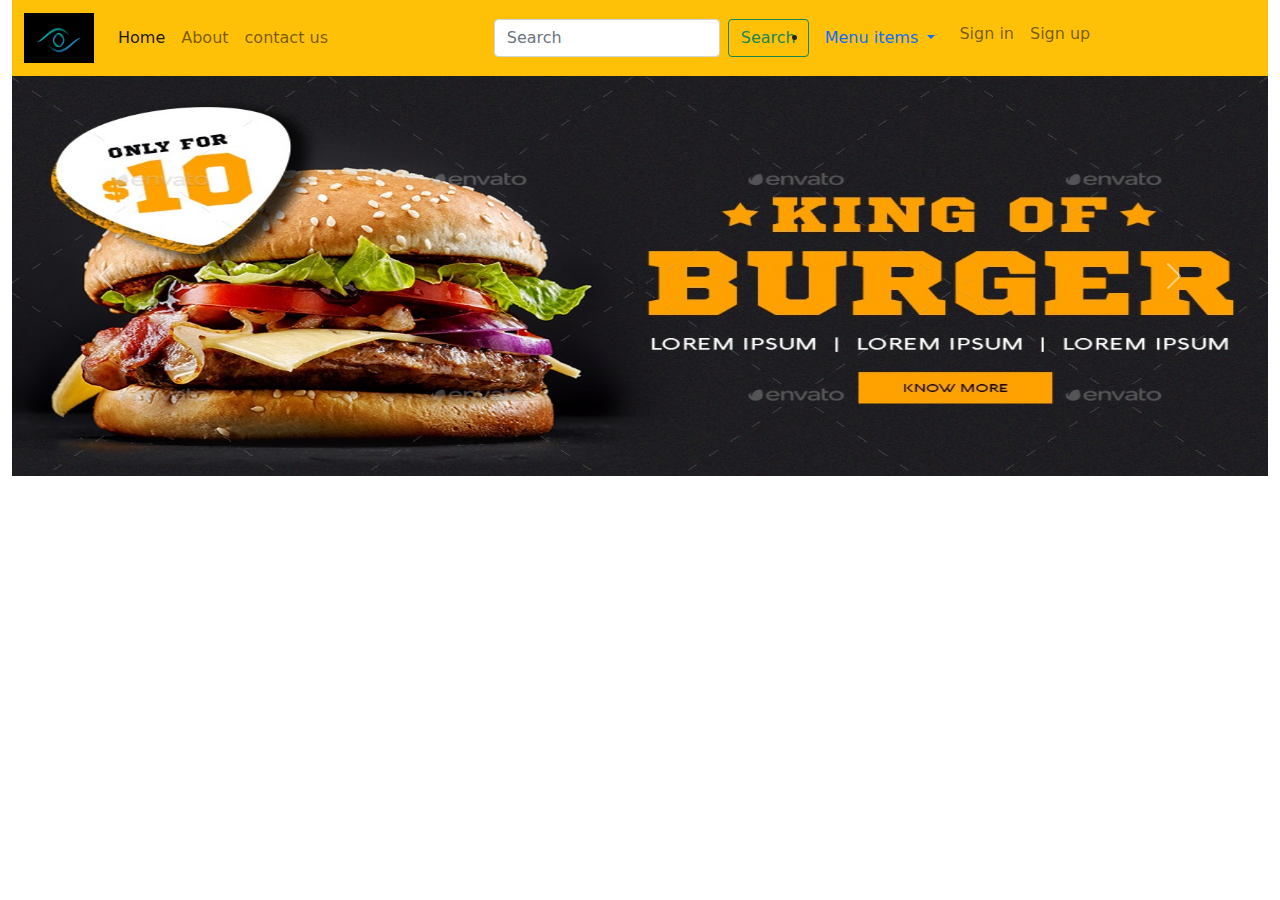
<file: practice/index.html>
<!doctype html>
<html lang="en">
  <head>
    <!-- Required meta tags -->
    <meta charset="utf-8">
    <meta name="viewport" content="width=device-width, initial-scale=1">

    <!-- Bootstrap CSS -->
    <link rel="stylesheet" href="bootstrap.css">
    <link rel="stylesheet" href="style.css">
    <title>BD-shop</title>
  </head>
  <body>
    <div class="container-fluid">
        <div class="col-md-12">
            <nav class="navbar navbar-expand-lg navbar-light bg-warning">
                <div class="container-fluid">
                  <a class="navbar-brand" href="#" >
                    <img  src="image/Logo.jpg" class="logo" alt="logo" />
                  </a>
                  
                  <button class="navbar-toggler" type="button" data-bs-toggle="collapse" data-bs-target="#navbarSupportedContent" aria-controls="navbarSupportedContent" aria-expanded="false" aria-label="Toggle navigation">
                    <span class="navbar-toggler-icon"></span>
                  </button>
                  <div class="collapse navbar-collapse" id="navbarSupportedContent">
                    <ul class="navbar-nav me-auto mb-2 mb-lg-0">
                      <li class="nav-item">
                        <a class="nav-link active" aria-current="page" href="#">Home</a>
                      </li>
                      <li class="nav-item">
                        <a class="nav-link" href="#">About</a>
                      </li>
                      <li class="nav-item">
                        <a class="nav-link " href="#">contact us</a>
                      </li>                     
                    </ul>
                    <form class="d-flex">
                      <input class="form-control me-2" type="search" placeholder="Search" aria-label="Search">
                      <button class="btn btn-outline-success" type="submit">Search</button>
                    </form>
                    <li class="nav-item dropdown">
                      <a class="nav-link dropdown-toggle" href="#" id="navbarDropdown" role="button" data-bs-toggle="dropdown" aria-expanded="false">
                        Menu items
                      </a>
                      <ul class="dropdown-menu" aria-labelledby="navbarDropdown">
                        <li><a class="dropdown-item" href="#">All Items</a></li>
                        <li><a class="dropdown-item" href="#">Men`s items</a></li>
                        <li><a class="dropdown-item" href="#">Women`s items</a> </li>
                        <li><a class="dropdown-item" href="#">Something else here</a></li>
                      </ul>
                    </li>
                    <ul class="navbar-nav me-auto mb-2 mb-1g-0">
                      <li class="nav-item">
                        <a class="nav-link " href="signin.html" terget="-blank">Sign in</a>
                      </li>
                      <li class="nav-item">
                        <a class="nav-link " href="#">Sign up</a>
                      </li>
                    </ul>
                  </div>
                </div>
              </nav>
        </div>

        <div id="carouselExampleControls" class="carousel slide" data-bs-ride="carousel">
          <div class="carousel-inner">
            <div class="carousel-item active">
              <img src="image/1.jpg" class="d-block w-100 joy" alt="logo">
            </div>
            <div class="carousel-item">
              <img src="image/2.jpg" class="d-block w-100 joy" alt="logo">
            </div>
            <div class="carousel-item">
              <img src="image/3.png" class="d-block w-100 joy" alt="logo">
            </div>
          </div>
          <button class="carousel-control-prev" type="button" data-bs-target="#carouselExampleControls" data-bs-slide="prev">
            <span class="carousel-control-prev-icon" aria-hidden="true"></span>
            <span class="visually-hidden">Previous</span>
          </button>
          <button class="carousel-control-next" type="button" data-bs-target="#carouselExampleControls" data-bs-slide="next">
            <span class="carousel-control-next-icon" aria-hidden="true"></span>
            <span class="visually-hidden">Next</span>
          </button>
        </div>
    </div>

    <!-- Option 1: Bootstrap Bundle with Popper -->
    <script src="https://cdn.jsdelivr.net/npm/bootstrap@5.1.3/dist/js/bootstrap.bundle.min.js" integrity="sha384-ka7Sk0Gln4gmtz2MlQnikT1wXgYsOg+OMhuP+IlRH9sENBO0LRn5q+8nbTov4+1p" crossorigin="anonymous"></script>

    
  </body>
</html>
</file>
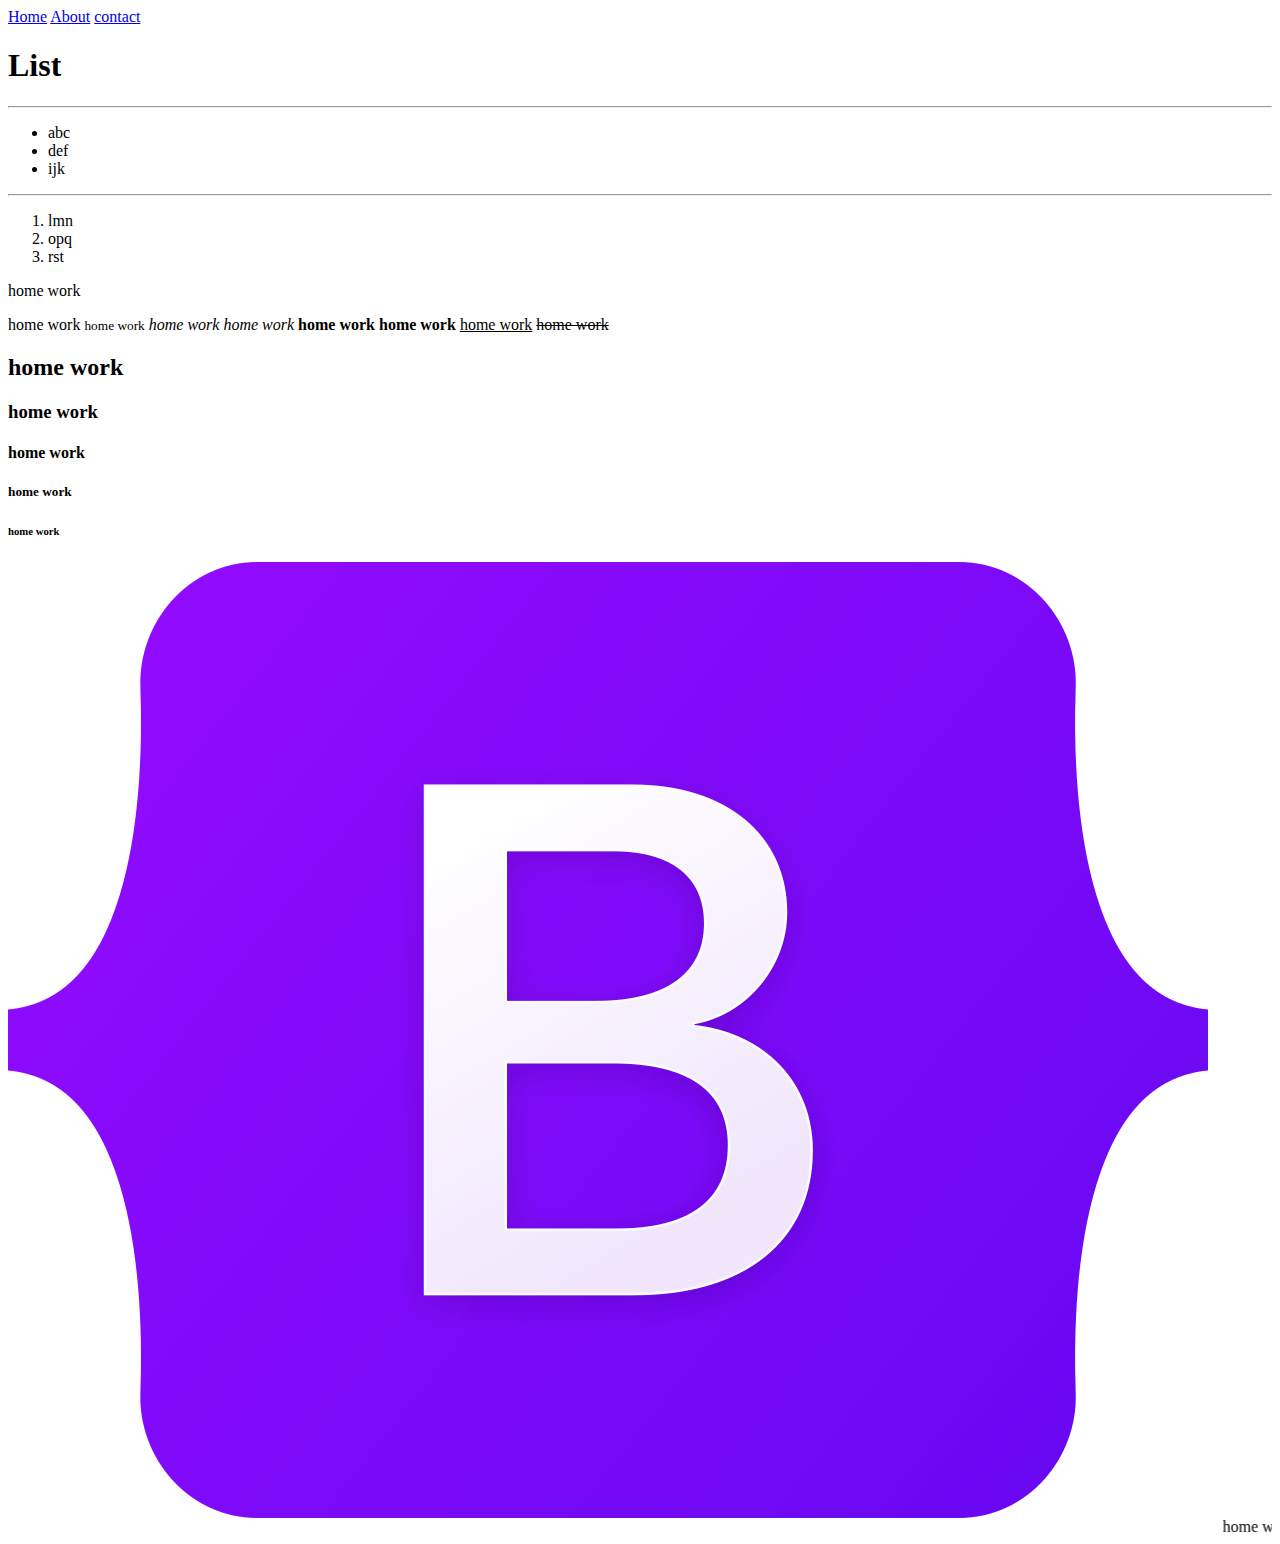
<file: home work/about.html>
<html>
    <head>
        <title>my home work</title>
    </head>
    <body>
        <a href="home.html">Home</a>
<a href="about.html">About</a>
<a href="contact.html">contact</a>
    <h1>List</h1>
<hr>
<ul>
    <li>abc</li>
    <li>def</li>
    <li>ijk</li>
</ul>
<hr>
<ol>
    <li>lmn</li>
    <li>opq</li>
    <li>rst</li>
</ol>
<p>home work</p>
<span>home work</span>
<small>home work</small>
<em>home work</em>
<i>home work</i>
<b>home work</b>
<strong>home work</strong>
<u>home work</u>
<del>home work</del>
<h2>home work</h2>
<h3>home work</h3>
<h4>home work</h4>
<h5>home work</h5>
<h6>home work</h6>
<img src="Bootstrap_logo.svg.png" alt="logo">
<marquee behavior="" direction="">home work</marquee>
</body>
</html>
</file>
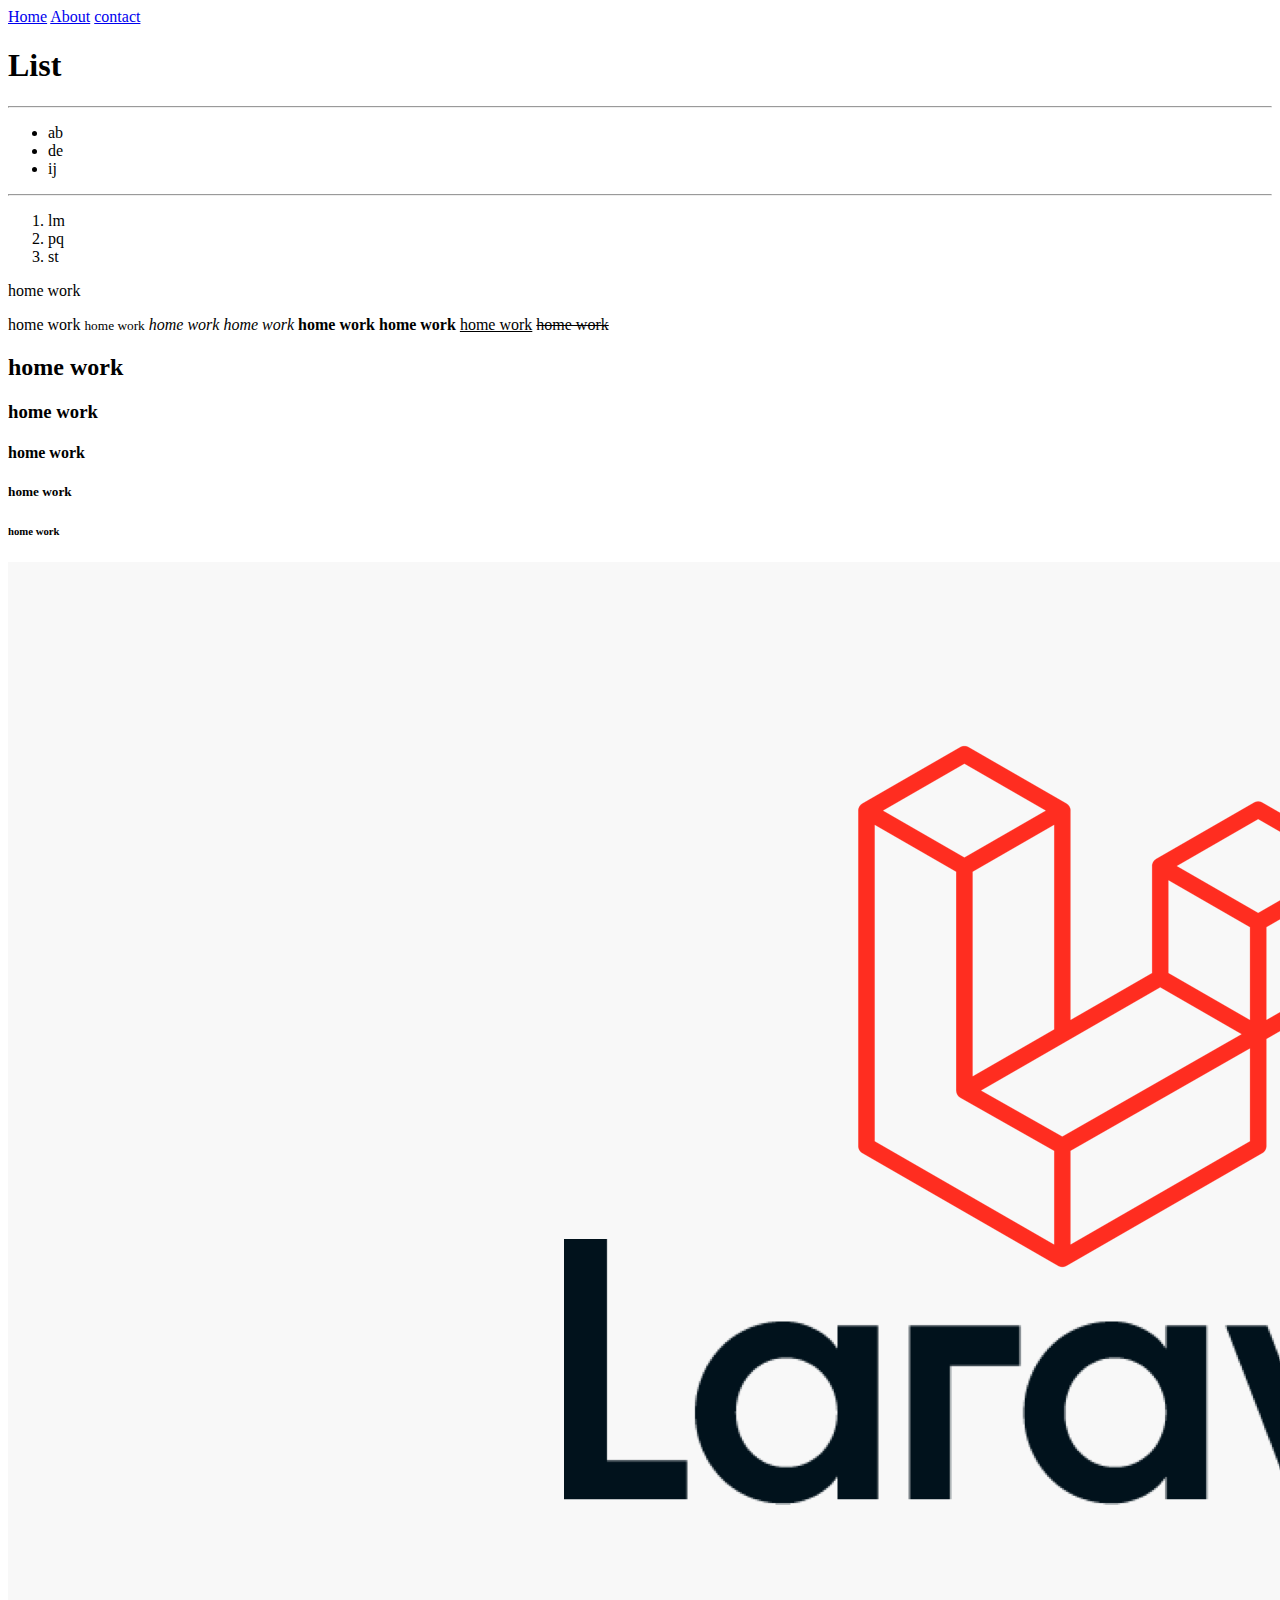
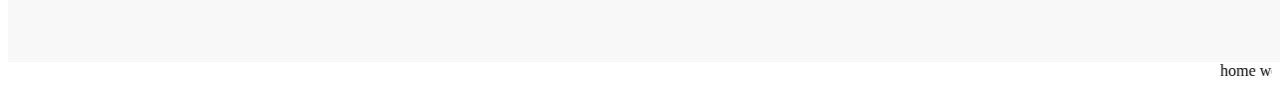
<file: home work/contact.html>
<html>
    <head>
        <title>my home work</title>
    </head>
    <body>
        <a href="home.html">Home</a>
<a href="about.html">About</a>
<a href="contact.html">contact</a>
    <h1>List</h1>
<hr>
<ul>
    <li>ab</li>
    <li>de</li>
    <li>ij</li>
</ul>
<hr>
<ol>
    <li>lm</li>
    <li>pq</li>
    <li>st</li>
</ol>
<p>home work</p>
<span>home work</span>
<small>home work</small>
<em>home work</em>
<i>home work</i>
<b>home work</b>
<strong>home work</strong>
<u>home work</u>
<del>home work</del>
<h2>home work</h2>
<h3>home work</h3>
<h4>home work</h4>
<h5>home work</h5>
<h6>home work</h6>
<img src="laravel-featured.png" alt="logo">
<marquee behavior="" direction="">home work</marquee>
</body>
</html>
</file>
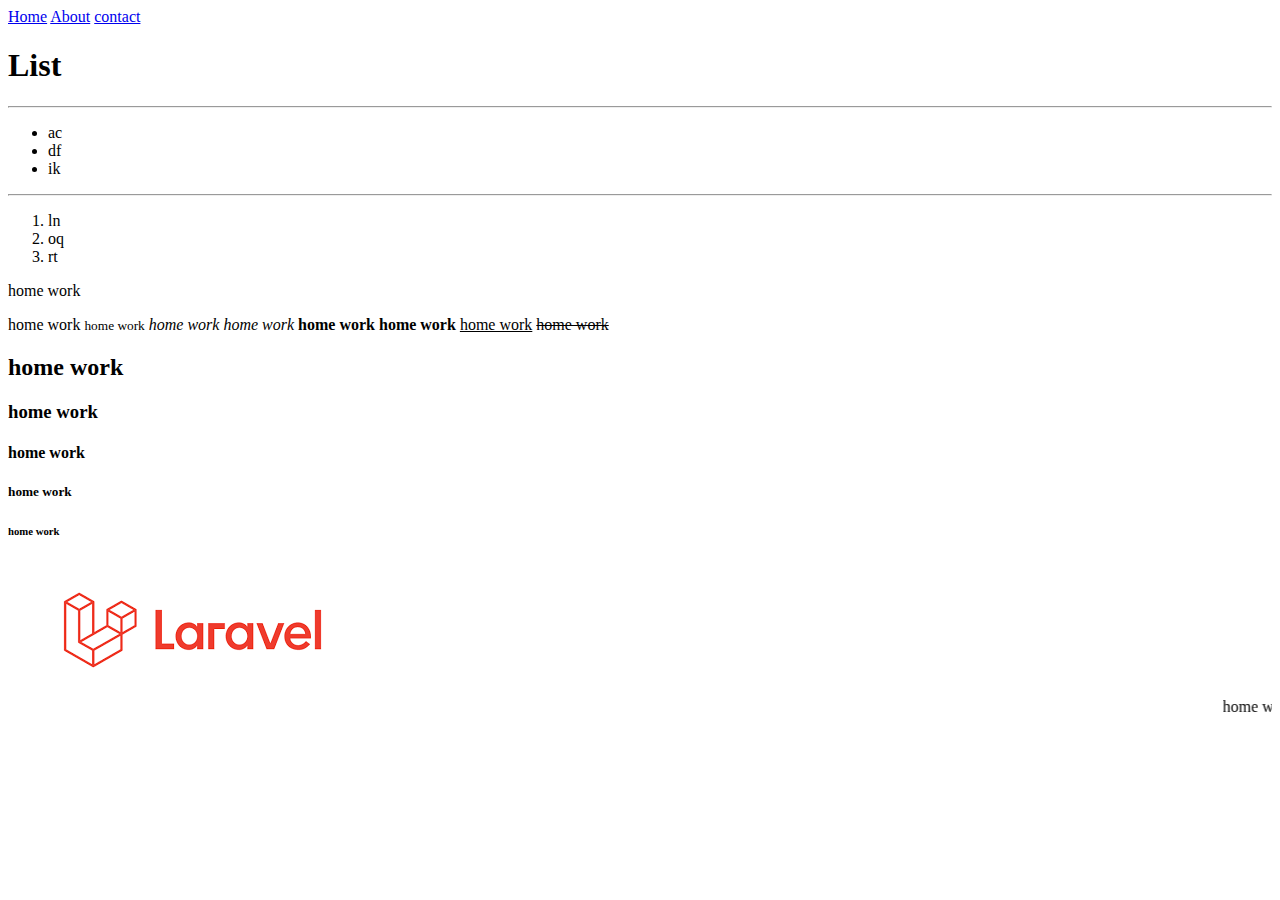
<file: home work/home.html>
<html>
    <head>
        <title>my home work</title>
    </head>
    <body>
        <a href="home.html">Home</a>
<a href="about.html">About</a>
<a href="contact.html">contact</a>
    <h1>List</h1>
<hr>
<ul>
    <li>ac</li>
    <li>df</li>
    <li>ik</li>
</ul>
<hr>
<ol>
    <li>ln</li>
    <li>oq</li>
    <li>rt</li>
</ol>
<p>home work</p>
<span>home work</span>
<small>home work</small>
<em>home work</em>
<i>home work</i>
<b>home work</b>
<strong>home work</strong>
<u>home work</u>
<del>home work</del>
<h2>home work</h2>
<h3>home work</h3>
<h4>home work</h4>
<h5>home work</h5>
<h6>home work</h6>
<img src="download.png" alt="logo">
<marquee behavior="" direction="">home work</marquee>
</body>
</html>
</file>
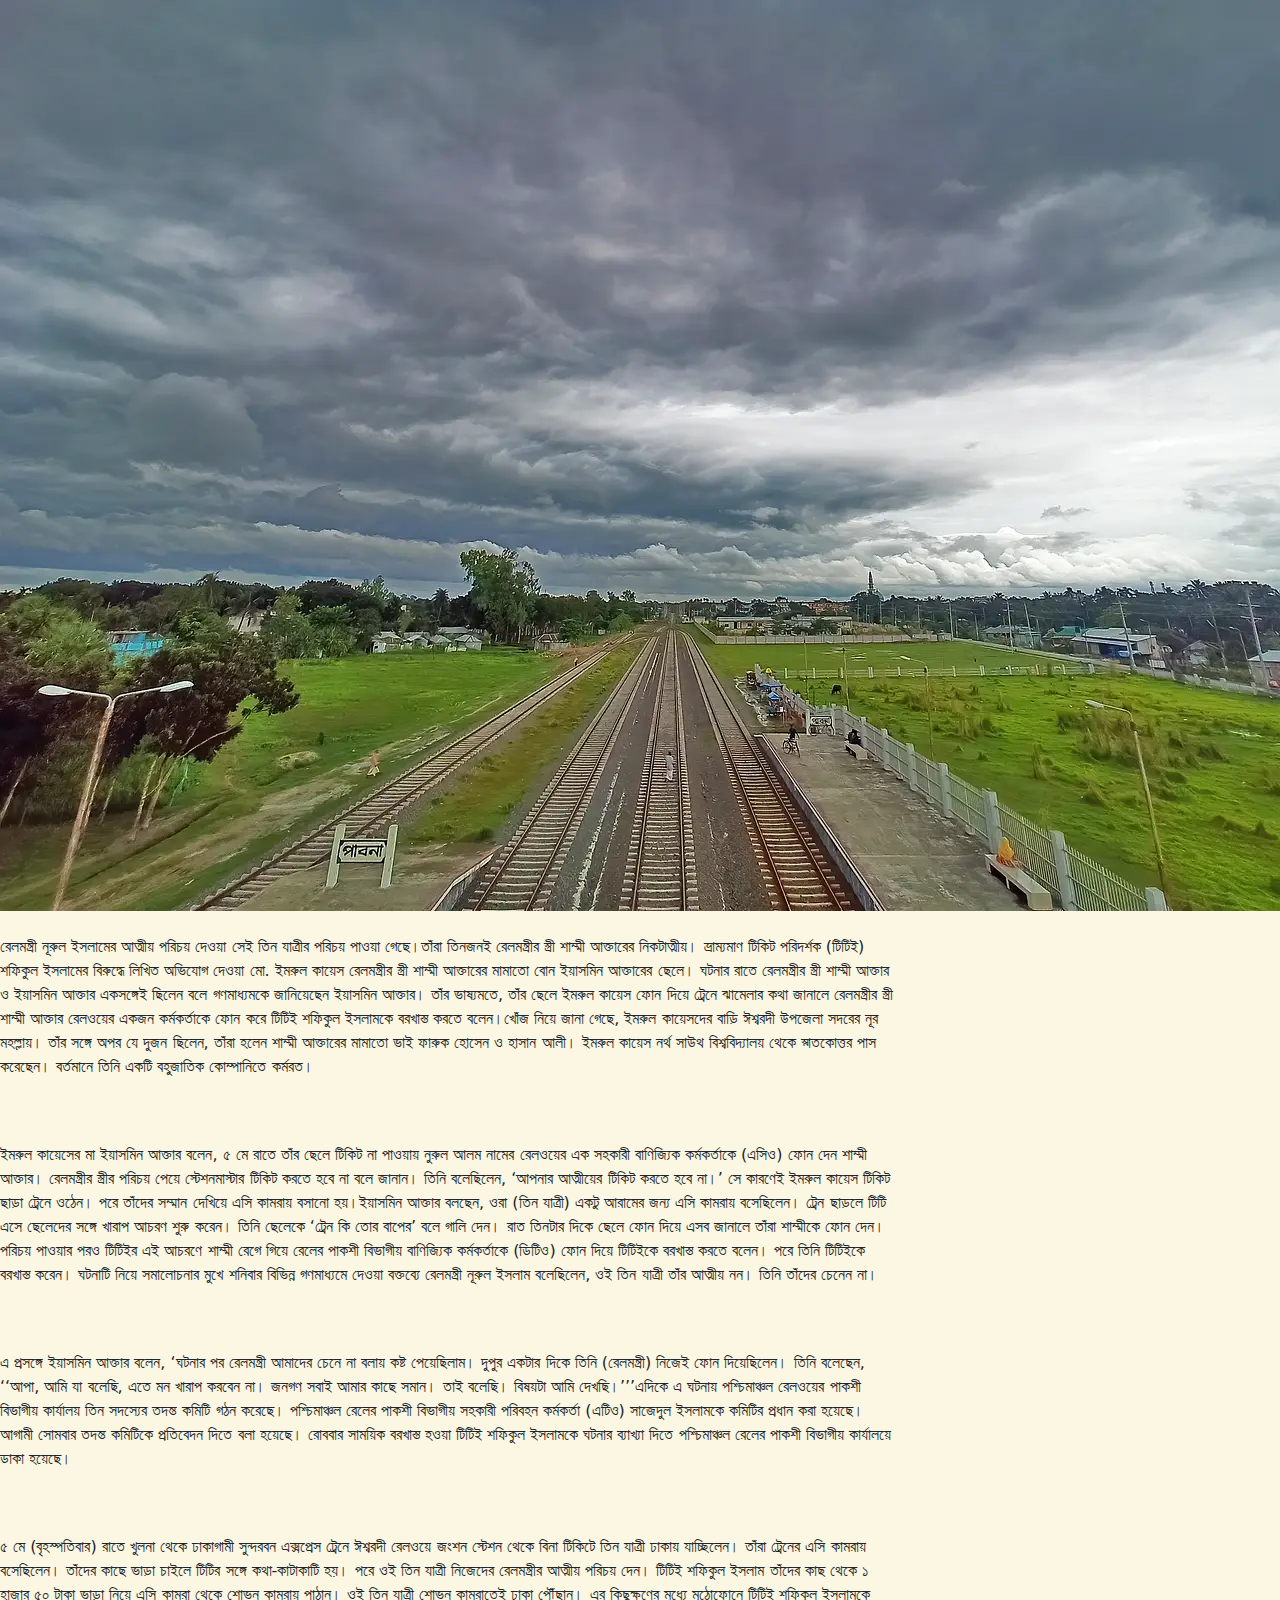
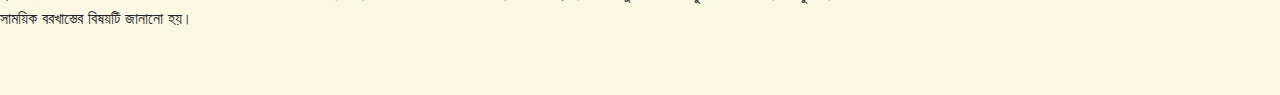
<file: Paper/firstnews.html>
<!DOCTYPE html>
<html lang="en">
<head>
    <meta charset="UTF-8">
    <meta http-equiv="X-UA-Compatible" content="IE=edge">
    <meta name="viewport" content="width=device-width, initial-scale=1.0">
    <link rel="stylesheet" href="bootstrap.css">
    <link rel="stylesheet" href="style.css">
    <title>রেলমন্ত্রীর স্ত্রীর ফোনেই বরখাস্ত হন সেই টিটিই, বললেন এক যাত্রীর মা</title>
</head>
<body>
    <div class="col-md-12" >
        <div class="newspepar">
            <img src="image/01.webp" alt="logo"><br/><br/>
    <p>রেলমন্ত্রী নূরুল ইসলামের আত্মীয় পরিচয় দেওয়া সেই তিন যাত্রীর পরিচয় পাওয়া গেছে।তাঁরা তিনজনই রেলমন্ত্রীর স্ত্রী শাম্মী আক্তারের নিকটাত্মীয়। ভ্রাম্যমাণ টিকিট পরিদর্শক (টিটিই) শফিকুল ইসলামের বিরুদ্ধে লিখিত অভিযোগ দেওয়া মো. ইমরুল কায়েস রেলমন্ত্রীর স্ত্রী শাম্মী আক্তারের মামাতো বোন ইয়াসমিন আক্তারের ছেলে। ঘটনার রাতে রেলমন্ত্রীর স্ত্রী শাম্মী আক্তার ও ইয়াসমিন আক্তার একসঙ্গেই ছিলেন বলে গণমাধ্যমকে জানিয়েছেন ইয়াসমিন আক্তার। তাঁর ভাষ্যমতে, তাঁর ছেলে ইমরুল কায়েস ফোন দিয়ে ট্রেনে ঝামেলার কথা জানালে রেলমন্ত্রীর স্ত্রী শাম্মী আক্তার রেলওয়ের একজন কর্মকর্তাকে ফোন করে টিটিই শফিকুল ইসলামকে বরখাস্ত করতে বলেন।খোঁজ নিয়ে জানা গেছে, ইমরুল কায়েসদের বাড়ি ঈশ্বরদী উপজেলা সদরের নূর মহল্লায়। তাঁর সঙ্গে অপর যে দুজন ছিলেন, তাঁরা হলেন শাম্মী আক্তারের মামাতো ভাই ফারুক হোসেন ও হাসান আলী। ইমরুল কায়েস নর্থ সাউথ বিশ্ববিদ্যালয় থেকে স্নাতকোত্তর পাস করেছেন। বর্তমানে তিনি একটি বহুজাতিক কোম্পানিতে কর্মরত।</p><br/><br/>
    <p> ইমরুল কায়েসের মা ইয়াসমিন আক্তার বলেন, ৫ মে রাতে তাঁর ছেলে টিকিট না পাওয়ায় নুরুল আলম নামের রেলওয়ের এক সহকারী বাণিজ্যিক কর্মকর্তাকে (এসিও) ফোন দেন শাম্মী আক্তার। রেলমন্ত্রীর স্ত্রীর পরিচয় পেয়ে স্টেশনমাস্টার টিকিট করতে হবে না বলে জানান। তিনি বলেছিলেন, ‘আপনার আত্মীয়ের টিকিট করতে হবে না।’ সে কারণেই ইমরুল কায়েস টিকিট ছাড়া ট্রেনে ওঠেন। পরে তাঁদের সম্মান দেখিয়ে এসি কামরায় বসানো হয়।ইয়াসমিন আক্তার বলছেন, ওরা (তিন যাত্রী) একটু আরামের জন্য এসি কামরায় বসেছিলেন। ট্রেন ছাড়লে টিটি এসে ছেলেদের সঙ্গে খারাপ আচরণ শুরু করেন। তিনি ছেলেকে ‘ট্রেন কি তোর বাপের’ বলে গালি দেন। রাত তিনটার দিকে ছেলে ফোন দিয়ে এসব জানালে তাঁরা শাম্মীকে ফোন দেন। পরিচয় পাওয়ার পরও টিটিইর এই আচরণে শাম্মী রেগে গিয়ে রেলের পাকশী বিভাগীয় বাণিজ্যিক কর্মকর্তাকে (ডিটিও) ফোন দিয়ে টিটিইকে বরখাস্ত করতে বলেন। পরে তিনি টিটিইকে বরখাস্ত করেন। ঘটনাটি নিয়ে সমালোচনার মুখে শনিবার বিভিন্ন গণমাধ্যমে দেওয়া বক্তব্যে রেলমন্ত্রী নূরুল ইসলাম বলেছিলেন, ওই তিন যাত্রী তাঁর আত্মীয় নন। তিনি তাঁদের চেনেন না।</p><br/><br/>
    <p>এ প্রসঙ্গে ইয়াসমিন আক্তার বলেন, ‘ঘটনার পর রেলমন্ত্রী আমাদের চেনে না বলায় কষ্ট পেয়েছিলাম। দুপুর একটার দিকে তিনি (রেলমন্ত্রী) নিজেই ফোন দিয়েছিলেন। তিনি বলেছেন, ‘‘আপা, আমি যা বলেছি, এতে মন খারাপ করবেন না। জনগণ সবাই আমার কাছে সমান। তাই বলেছি। বিষয়টা আমি দেখছি।’’’এদিকে এ ঘটনায় পশ্চিমাঞ্চল রেলওয়ের পাকশী বিভাগীয় কার্যালয় তিন সদস্যের তদন্ত কমিটি গঠন করেছে। পশ্চিমাঞ্চল রেলের পাকশী বিভাগীয় সহকারী পরিবহন কর্মকর্তা (এটিও) সাজেদুল ইসলামকে কমিটির প্রধান করা হয়েছে। আগামী সোমবার তদন্ত কমিটিকে প্রতিবেদন দিতে বলা হয়েছে। রোববার সাময়িক বরখাস্ত হওয়া টিটিই শফিকুল ইসলামকে ঘটনার ব্যাখ্যা দিতে পশ্চিমাঞ্চল রেলের পাকশী বিভাগীয় কার্যালয়ে ডাকা হয়েছে।</p><br/><br/>
    <p>৫ মে (বৃহস্পতিবার) রাতে খুলনা থেকে ঢাকাগামী সুন্দরবন এক্সপ্রেস ট্রেনে ঈশ্বরদী রেলওয়ে জংশন স্টেশন থেকে বিনা টিকিটে তিন যাত্রী ঢাকায় যাচ্ছিলেন। তাঁরা ট্রেনের এসি কামরায় বসেছিলেন। তাঁদের কাছে ভাড়া চাইলে টিটির সঙ্গে কথা-কাটাকাটি হয়। পরে ওই তিন যাত্রী নিজেদের রেলমন্ত্রীর আত্মীয় পরিচয় দেন। টিটিই শফিকুল ইসলাম তাঁদের কাছ থেকে ১ হাজার ৫০ টাকা ভাড়া নিয়ে এসি কামরা থেকে শোভন কামরায় পাঠান। ওই তিন যাত্রী শোভন কামরাতেই ঢাকা পৌঁছান। এর কিছুক্ষণের মধ্যে মুঠোফোনে টিটিই শফিকুল ইসলামকে সাময়িক বরখাস্তের বিষয়টি জানানো হয়।</p><br/><br/>
        </div>
    </div>
</body>
</html>
</file>
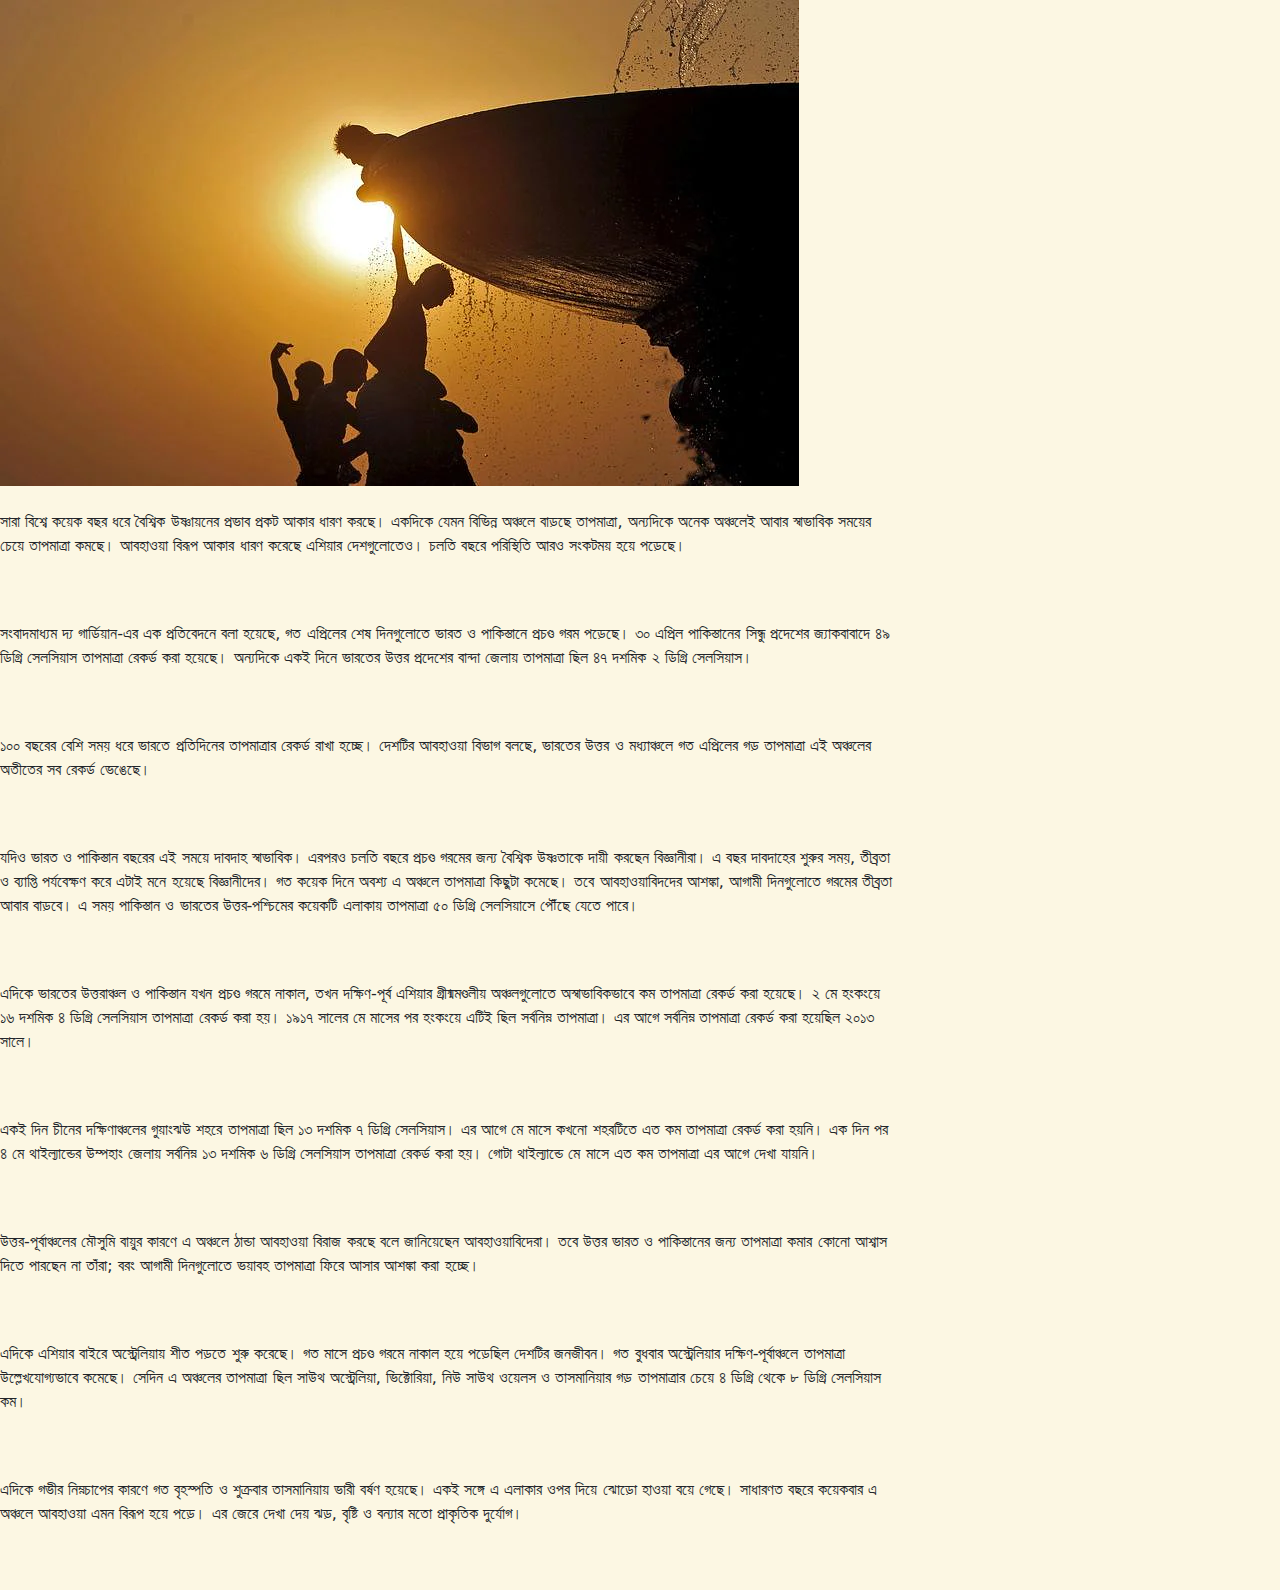
<file: Paper/secondnews.html>
<!DOCTYPE html>
<html lang="en">
<head>
    <meta charset="UTF-8">
    <meta http-equiv="X-UA-Compatible" content="IE=edge">
    <meta name="viewport" content="width=device-width, initial-scale=1.0">
    <link rel="stylesheet" href="bootstrap.css">
    <link rel="stylesheet" href="style.css">
    <title>বিরূপ আবহাওয়ার খেসারত দিচ্ছে ভারত-পাকিস্তান</title>
</head>
<body>
    <div class="col-md-12" >
        <div class="newspepar">
            <img src="image/02.webp" alt="logo"><br/><br/>
            <p>সারা বিশ্বে কয়েক বছর ধরে বৈশ্বিক উষ্ণায়নের প্রভাব প্রকট আকার ধারণ করছে। একদিকে যেমন বিভিন্ন অঞ্চলে বাড়ছে তাপমাত্রা, অন্যদিকে অনেক অঞ্চলেই আবার স্বাভাবিক সময়ের চেয়ে তাপমাত্রা কমছে। আবহাওয়া বিরূপ আকার ধারণ করেছে এশিয়ার দেশগুলোতেও। চলতি বছরে পরিস্থিতি আরও সংকটময় হয়ে পড়েছে।</p><br/><br/>
            <p> সংবাদমাধ্যম দ্য গার্ডিয়ান-এর এক প্রতিবেদনে বলা হয়েছে, গত এপ্রিলের শেষ দিনগুলোতে ভারত ও পাকিস্তানে প্রচণ্ড গরম পড়েছে। ৩০ এপ্রিল পাকিস্তানের সিন্ধু প্রদেশের জ্যাকবাবাদে ৪৯ ডিগ্রি সেলসিয়াস তাপমাত্রা রেকর্ড করা হয়েছে। অন্যদিকে একই দিনে ভারতের উত্তর প্রদেশের বান্দা জেলায় তাপমাত্রা ছিল ৪৭ দশমিক ২ ডিগ্রি সেলসিয়াস।</p><br/><br/>
            <p>১০০ বছরের বেশি সময় ধরে ভারতে প্রতিদিনের তাপমাত্রার রেকর্ড রাখা হচ্ছে। দেশটির আবহাওয়া বিভাগ বলছে, ভারতের উত্তর ও মধ্যাঞ্চলে গত এপ্রিলের গড় তাপমাত্রা এই অঞ্চলের অতীতের সব রেকর্ড ভেঙেছে।</p><br/><br/>
            <p>যদিও ভারত ও পাকিস্তান বছরের এই সময়ে দাবদাহ স্বাভাবিক। এরপরও চলতি বছরে প্রচণ্ড গরমের জন্য বৈশ্বিক উষ্ণতাকে দায়ী করছেন বিজ্ঞানীরা। এ বছর দাবদাহের শুরুর সময়, তীব্রতা ও ব্যাপ্তি পর্যবেক্ষণ করে এটাই মনে হয়েছে বিজ্ঞানীদের।
                গত কয়েক দিনে অবশ্য এ অঞ্চলে তাপমাত্রা কিছুটা কমেছে। তবে আবহাওয়াবিদদের আশঙ্কা, আগামী দিনগুলোতে গরমের তীব্রতা আবার বাড়বে। এ সময় পাকিস্তান ও ভারতের উত্তর-পশ্চিমের কয়েকটি এলাকায় তাপমাত্রা ৫০ ডিগ্রি সেলসিয়াসে পৌঁছে যেতে পারে।</p><br/><br/>
            <p>এদিকে ভারতের উত্তরাঞ্চল ও পাকিস্তান যখন প্রচণ্ড গরমে নাকাল, তখন দক্ষিণ-পূর্ব এশিয়ার গ্রীষ্মমণ্ডলীয় অঞ্চলগুলোতে অস্বাভাবিকভাবে কম তাপমাত্রা রেকর্ড করা হয়েছে। ২ মে হংকংয়ে ১৬ দশমিক ৪ ডিগ্রি সেলসিয়াস তাপমাত্রা রেকর্ড করা হয়। ১৯১৭ সালের মে মাসের পর হংকংয়ে এটিই ছিল সর্বনিম্ন তাপমাত্রা। এর আগে সর্বনিম্ন তাপমাত্রা রেকর্ড করা হয়েছিল ২০১৩ সালে।</p><br/><br/>
            <p>একই দিন চীনের দক্ষিণাঞ্চলের গুয়াংঝউ শহরে তাপমাত্রা ছিল ১৩ দশমিক ৭ ডিগ্রি সেলসিয়াস। এর আগে মে মাসে কখনো শহরটিতে এত কম তাপমাত্রা রেকর্ড করা হয়নি। এক দিন পর ৪ মে থাইল্যান্ডের উম্পহাং জেলায় সর্বনিম্ন ১৩ দশমিক ৬ ডিগ্রি সেলসিয়াস তাপমাত্রা রেকর্ড করা হয়। গোটা থাইল্যান্ডে মে মাসে এত কম তাপমাত্রা এর আগে দেখা যায়নি।</p><br/><br/>
            <p>উত্তর-পূর্বাঞ্চলের মৌসুমি বায়ুর কারণে এ অঞ্চলে ঠান্ডা আবহাওয়া বিরাজ করছে বলে জানিয়েছেন আবহাওয়াবিদেরা। তবে উত্তর ভারত ও পাকিস্তানের জন্য তাপমাত্রা কমার কোনো আশ্বাস দিতে পারছেন না তাঁরা; বরং আগামী দিনগুলোতে ভয়াবহ তাপমাত্রা ফিরে আসার আশঙ্কা করা হচ্ছে।</p><br/><br/>
            <p>এদিকে এশিয়ার বাইরে অস্ট্রেলিয়ায় শীত পড়তে শুরু করেছে। গত মাসে প্রচণ্ড গরমে নাকাল হয়ে পড়েছিল দেশটির জনজীবন। গত বুধবার অস্ট্রেলিয়ার দক্ষিণ-পূর্বাঞ্চলে তাপমাত্রা উল্লেখযোগ্যভাবে কমেছে। সেদিন এ অঞ্চলের তাপমাত্রা ছিল সাউথ অস্ট্রেলিয়া, ভিক্টোরিয়া, নিউ সাউথ ওয়েলস ও তাসমানিয়ার গড় তাপমাত্রার চেয়ে ৪ ডিগ্রি থেকে ৮ ডিগ্রি সেলসিয়াস কম।</p><br/><br/>
            <p>এদিকে গভীর নিম্নচাপের কারণে গত বৃহস্পতি ও শুক্রবার তাসমানিয়ায় ভারী বর্ষণ হয়েছে। একই সঙ্গে এ এলাকার ওপর দিয়ে ঝোড়ো হাওয়া বয়ে গেছে। সাধারণত বছরে কয়েকবার এ অঞ্চলে আবহাওয়া এমন বিরূপ হয়ে পড়ে। এর জেরে দেখা দেয় ঝড়, বৃষ্টি ও বন্যার মতো প্রাকৃতিক দুর্যোগ।</p><br/><br/>

        </div>
    </div>
</body>
</html>
</file>
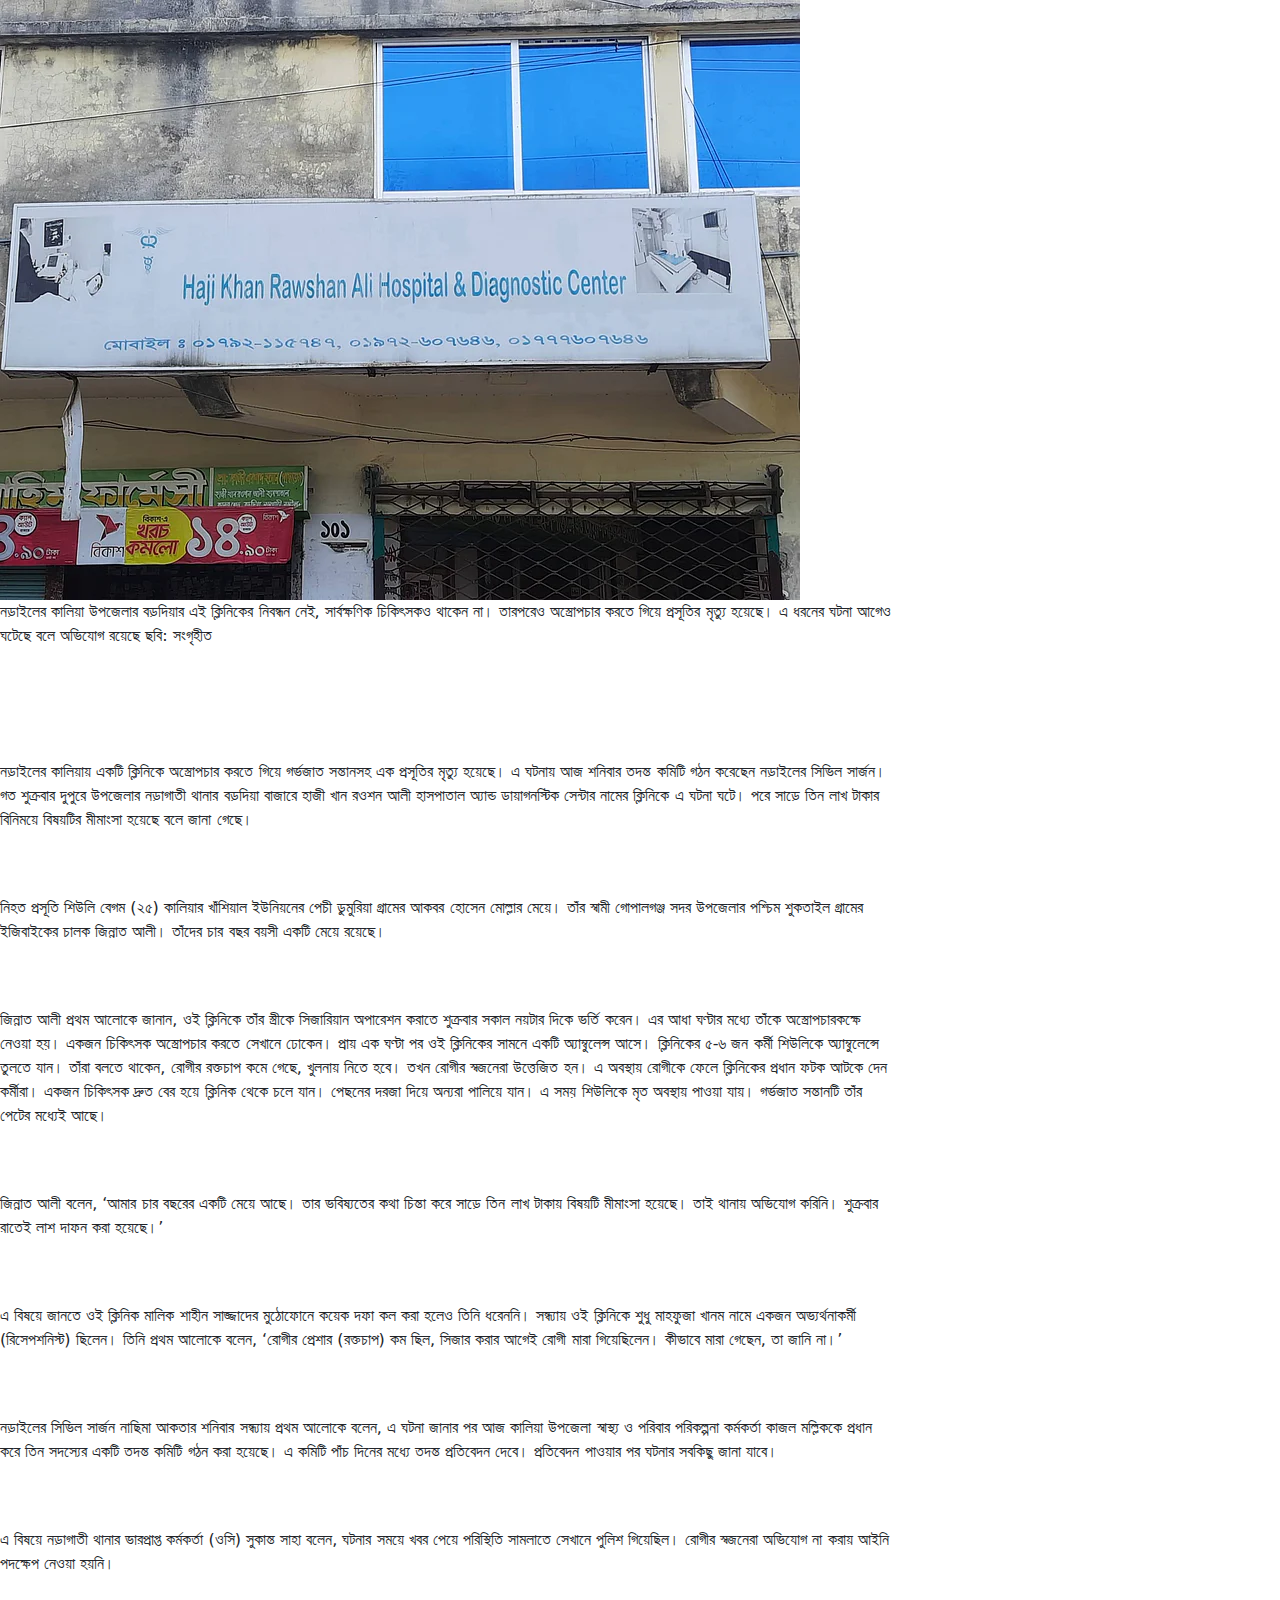
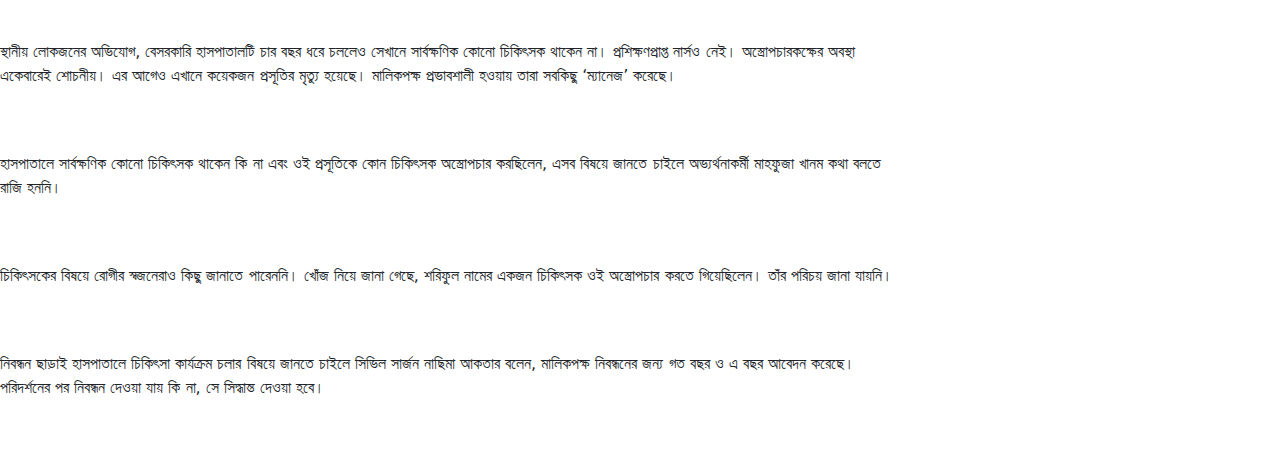
<file: Paper/thirdnews.html>
<!DOCTYPE html>
<html lang="en">
<head>
    <meta charset="UTF-8">
    <meta http-equiv="X-UA-Compatible" content="IE=edge">
    <meta name="viewport" content="width=device-width, initial-scale=1.0">
    <link rel="stylesheet" href="bootstrap.css">
    <link rel="stylesheet" href="style.css">
    <title>অস্ত্রোপচারকক্ষে গর্ভজাত সন্তানসহ প্রসূতির মৃত্যু, সাড়ে ৩ লাখ টাকায় আপস</title>
</head>
<body>
    <div class="col-md-12" >
        <div >
            <img src="image/03.webp" alt="logo">
            <p>নড়াইলের কালিয়া উপজেলার বড়দিয়ার এই ক্লিনিকের নিবন্ধন নেই, সার্বক্ষণিক চিকিৎসকও থাকেন না। তারপরেও অস্ত্রোপচার করতে গিয়ে প্রসূতির মৃত্যু হয়েছে। এ ধরনের ঘটনা আগেও ঘটেছে বলে অভিযোগ রয়েছে ছবি: সংগৃহীত</p><br/><br/><br/><br/>
            <p> নড়াইলের কালিয়ায় একটি ক্লিনিকে অস্ত্রোপচার করতে গিয়ে গর্ভজাত সন্তানসহ এক প্রসূতির মৃত্যু হয়েছে। এ ঘটনায় আজ শনিবার তদন্ত কমিটি গঠন করেছেন নড়াইলের সিভিল সার্জন। গত শুক্রবার দুপুরে উপজেলার নড়াগাতী থানার বড়দিয়া বাজারে হাজী খান রওশন আলী হাসপাতাল অ্যান্ড ডায়াগনস্টিক সেন্টার নামের ক্লিনিকে এ ঘটনা ঘটে। পরে সাড়ে তিন লাখ টাকার বিনিময়ে বিষয়টির মীমাংসা হয়েছে বলে জানা গেছে।</p><br/><br/>
            <p> নিহত প্রসূতি শিউলি বেগম (২৫) কালিয়ার খাঁশিয়াল ইউনিয়নের পেচী ডুমুরিয়া গ্রামের আকবর হোসেন মোল্লার মেয়ে। তাঁর স্বামী গোপালগঞ্জ সদর উপজেলার পশ্চিম শুকতাইল গ্রামের ইজিবাইকের চালক জিন্নাত আলী। তাঁদের চার বছর বয়সী একটি মেয়ে রয়েছে।</p><br/><br/>
            <p>জিন্নাত আলী প্রথম আলোকে জানান, ওই ক্লিনিকে তাঁর স্ত্রীকে সিজারিয়ান অপারেশন করাতে শুক্রবার সকাল নয়টার দিকে ভর্তি করেন। এর আধা ঘণ্টার মধ্যে তাঁকে অস্ত্রোপচারকক্ষে নেওয়া হয়। একজন চিকিৎসক অস্ত্রোপচার করতে সেখানে ঢোকেন। প্রায় এক ঘণ্টা পর ওই ক্লিনিকের সামনে একটি অ্যাম্বুলেন্স আসে। ক্লিনিকের ৫-৬ জন কর্মী শিউলিকে অ্যাম্বুলেন্সে তুলতে যান। তাঁরা বলতে থাকেন, রোগীর রক্তচাপ কমে গেছে, খুলনায় নিতে হবে। তখন রোগীর স্বজনেরা উত্তেজিত হন। এ অবস্থায় রোগীকে ফেলে ক্লিনিকের প্রধান ফটক আটকে দেন কর্মীরা। একজন চিকিৎসক দ্রুত বের হয়ে ক্লিনিক থেকে চলে যান। পেছনের দরজা দিয়ে অন্যরা পালিয়ে যান। এ সময় শিউলিকে মৃত অবস্থায় পাওয়া যায়। গর্ভজাত সন্তানটি তাঁর পেটের মধ্যেই আছে।</p><br/><br/>
            <p>
                জিন্নাত আলী বলেন, ‘আমার চার বছরের একটি মেয়ে আছে। তার ভবিষ্যতের কথা চিন্তা করে সাড়ে তিন লাখ টাকায় বিষয়টি মীমাংসা হয়েছে। তাই থানায় অভিযোগ করিনি। শুক্রবার রাতেই লাশ দাফন করা হয়েছে।’</p><br/><br/>
            <p>এ বিষয়ে জানতে ওই ক্লিনিক মালিক শাহীন সাজ্জাদের মুঠোফোনে কয়েক দফা কল করা হলেও তিনি ধরেননি। সন্ধ্যায় ওই ক্লিনিকে শুধু মাহফুজা খানম নামে একজন অভ্যর্থনাকর্মী (রিসেপশনিস্ট) ছিলেন। তিনি প্রথম আলোকে বলেন, ‘রোগীর প্রেশার (রক্তচাপ) কম ছিল, সিজার করার আগেই রোগী মারা গিয়েছিলেন। কীভাবে মারা গেছেন, তা জানি না।’</p><br/><br/>
            <p>নড়াইলের সিভিল সার্জন নাছিমা আকতার শনিবার সন্ধ্যায় প্রথম আলোকে বলেন, এ ঘটনা জানার পর আজ কালিয়া উপজেলা স্বাস্থ্য ও পরিবার পরিকল্পনা কর্মকর্তা কাজল মল্লিককে প্রধান করে তিন সদস্যের একটি তদন্ত কমিটি গঠন করা হয়েছে। এ কমিটি পাঁচ দিনের মধ্যে তদন্ত প্রতিবেদন দেবে। প্রতিবেদন পাওয়ার পর ঘটনার সবকিছু জানা যাবে।</p><br/><br/>
            <p>এ বিষয়ে নড়াগাতী থানার ভারপ্রাপ্ত কর্মকর্তা (ওসি) সুকান্ত সাহা বলেন, ঘটনার সময়ে খবর পেয়ে পরিস্থিতি সামলাতে সেখানে পুলিশ গিয়েছিল। রোগীর স্বজনেরা অভিযোগ না করায় আইনি পদক্ষেপ নেওয়া হয়নি।</p><br/><br/>
            <p>স্থানীয় লোকজনের অভিযোগ, বেসরকারি হাসপাতালটি চার বছর ধরে চললেও সেখানে সার্বক্ষণিক কোনো চিকিৎসক থাকেন না। প্রশিক্ষণপ্রাপ্ত নার্সও নেই। অস্ত্রোপচারকক্ষের অবস্থা একেবারেই শোচনীয়। এর আগেও এখানে কয়েকজন প্রসূতির মৃত্যু হয়েছে। মালিকপক্ষ প্রভাবশালী হওয়ায় তারা সবকিছু ‘ম্যানেজ’ করেছে।</p><br/><br/>
            <p>হাসপাতালে সার্বক্ষণিক কোনো চিকিৎসক থাকেন কি না এবং ওই প্রসূতিকে কোন চিকিৎসক অস্ত্রোপচার করছিলেন, এসব বিষয়ে জানতে চাইলে অভ্যর্থনাকর্মী মাহফুজা খানম কথা বলতে রাজি হননি।</p><br/><br/>
            <p>চিকিৎসকের বিষয়ে রোগীর স্বজনেরাও কিছু জানাতে পারেননি। খোঁজ নিয়ে জানা গেছে, শরিফুল নামের একজন চিকিৎসক ওই অস্ত্রোপচার করতে গিয়েছিলেন। তাঁর পরিচয় জানা যায়নি। </p><br/><br/>
            <p>নিবন্ধন ছাড়াই হাসপাতালে চিকিৎসা কার্যক্রম চলার বিষয়ে জানতে চাইলে সিভিল সার্জন নাছিমা আকতার বলেন, মালিকপক্ষ নিবন্ধনের জন্য গত বছর ও এ বছর আবেদন করেছে। পরিদর্শনের পর নিবন্ধন দেওয়া যায় কি না, সে সিদ্ধান্ত দেওয়া হবে।</p><br/><br/>

        </div>
    </div>
</body>
</html>
</file>
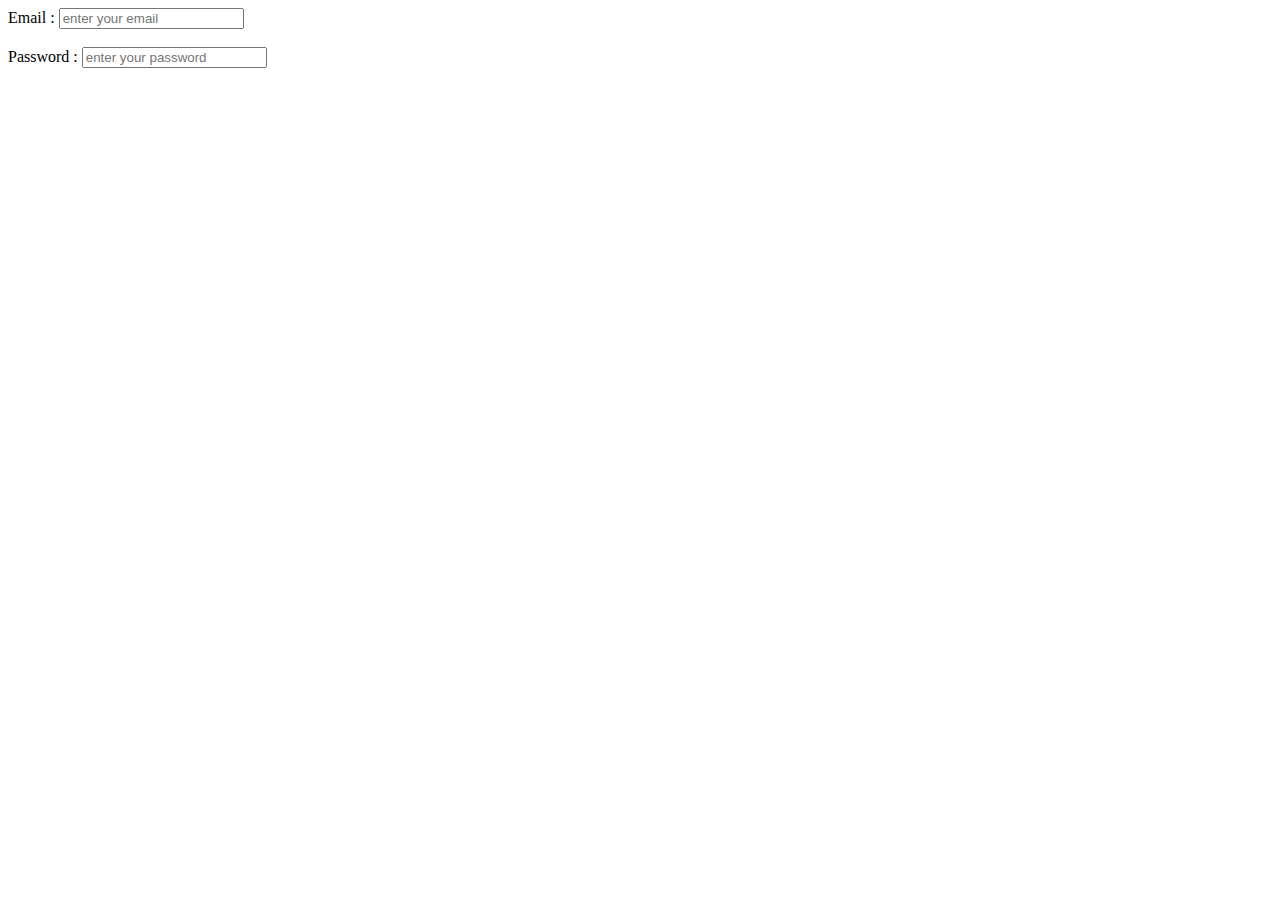
<file: practice/signin.html>
<html>
    <head>
        <title>Sign In</title>
    </head>
    <body>       
            <div class="container">
                <div class="col-md 3 joy">
                    <label>Email :</label>
                    <input type="email" name="email" placeholder="enter your email"><br/><br/>
                </div>
            </div>

            <label>Password :</label>
            <input type="password" name="password" placeholder="enter your password">
    </body>
</html>
</file>
<file: 04172022/style.css>
*{
    box-sizing: border-box;
}
body{
    margin: 0;
    height: 100vh;
    width: 100vw;
    overflow: hidden;
    display: flex;
    align-items: center;
    justify-content: center;
    background-color: aquamarine;
    
}
.signin-form{
    width: 300px;
    height: 400px;
    background-color: chartreuse;
    border-radius: 30px;
    box-shadow: 15px 15px 20px  royalblue, 
    -15px -15px 20px royalblue;
    padding: 40px 30px 30px;           
}

.logo{
    height: 120px;
    width: 120px;
    border-radius: 50%;
    margin: 0px auto;
    
    box-shadow: 0px 0px 2px chocolate, 6px 6px 10px blueviolet
    -6px -6px 10px blueviolet;
}
</file>
<file: Paper/style.css>
.logo{
    height: 60px;
    width: 100%;
    border-radius: 50%;
}
.joy{
    height: 300px;
    width: 1005;
}

.footer-warpper{
    width: 1100px;
    margin: 0 auto;
}
.single-footer{
    width: 33%;
    float: right;
    text-align: left;
    color: rgb(27, 27, 26);
    
}
ul{
    margin: 0;
    padding: 0;
    list-style: none;
}
ul a{
    text-transform: uppercase;
    text-decoration: none;
    color: #0f0f0f;
    font-size: 12px;
    border-radius: 30px 15px 30px 15px;
}
p{
    width: 70%;
}
.footer{
    width: 100%;
    height: 250px;
    bottom: 0;
    z-index: -1;
    background-color:rgb(184, 184, 178)
}
ul a:hover{
    background-color: rgb(126, 122, 133)
}
a:hover{
    Border-radius:10px 15px 10px 15px;
    Transition :0s;
    Box-shadow:2px 2px 2px rgb(205, 219, 9);
    Color: coral;
    background-color: rgb(145, 153, 138);
}
.newspepar{
    height: 50%;
    width: 100%;
    background-color: #fcf7e3;
}
</file>
<file: practice/style.css>
.logo{
    height: 50px;
    width: 70px;
}
.joy{
    height: 400px;
    width: 100%;
}
</file>
